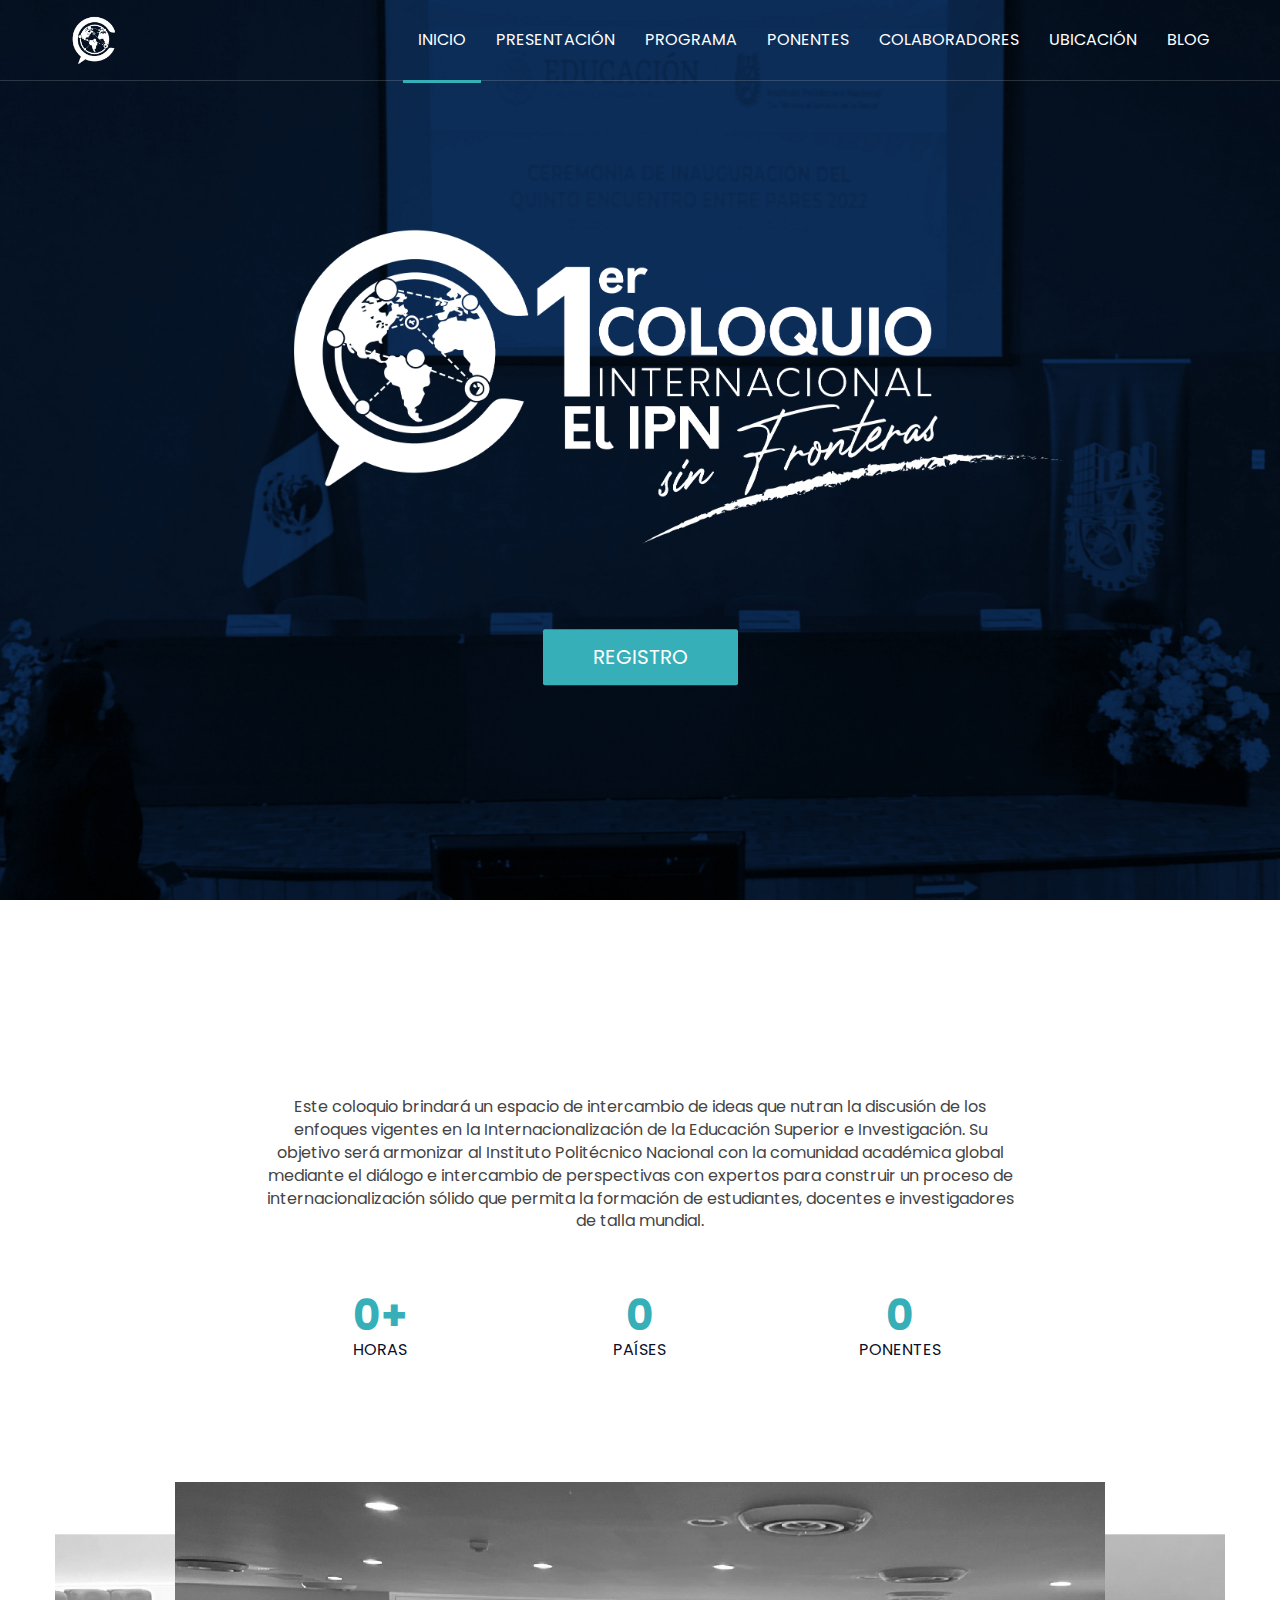
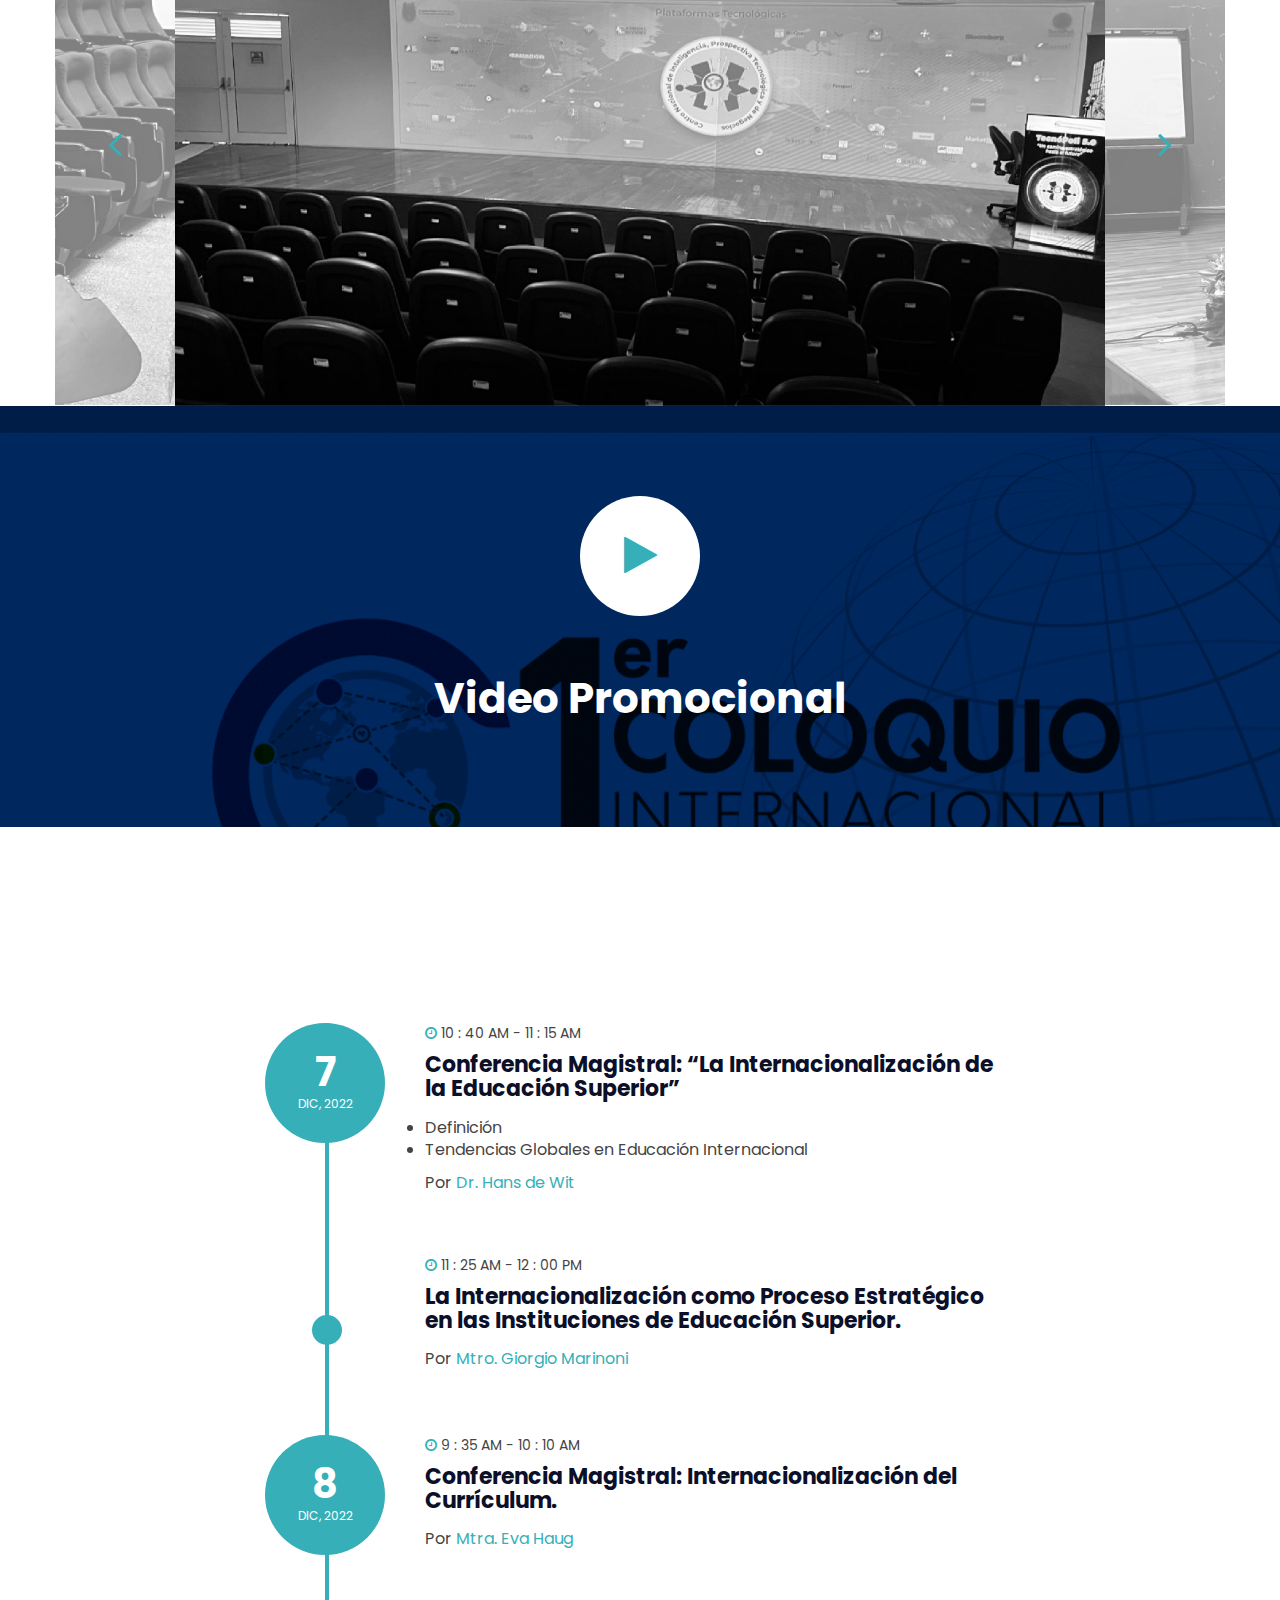
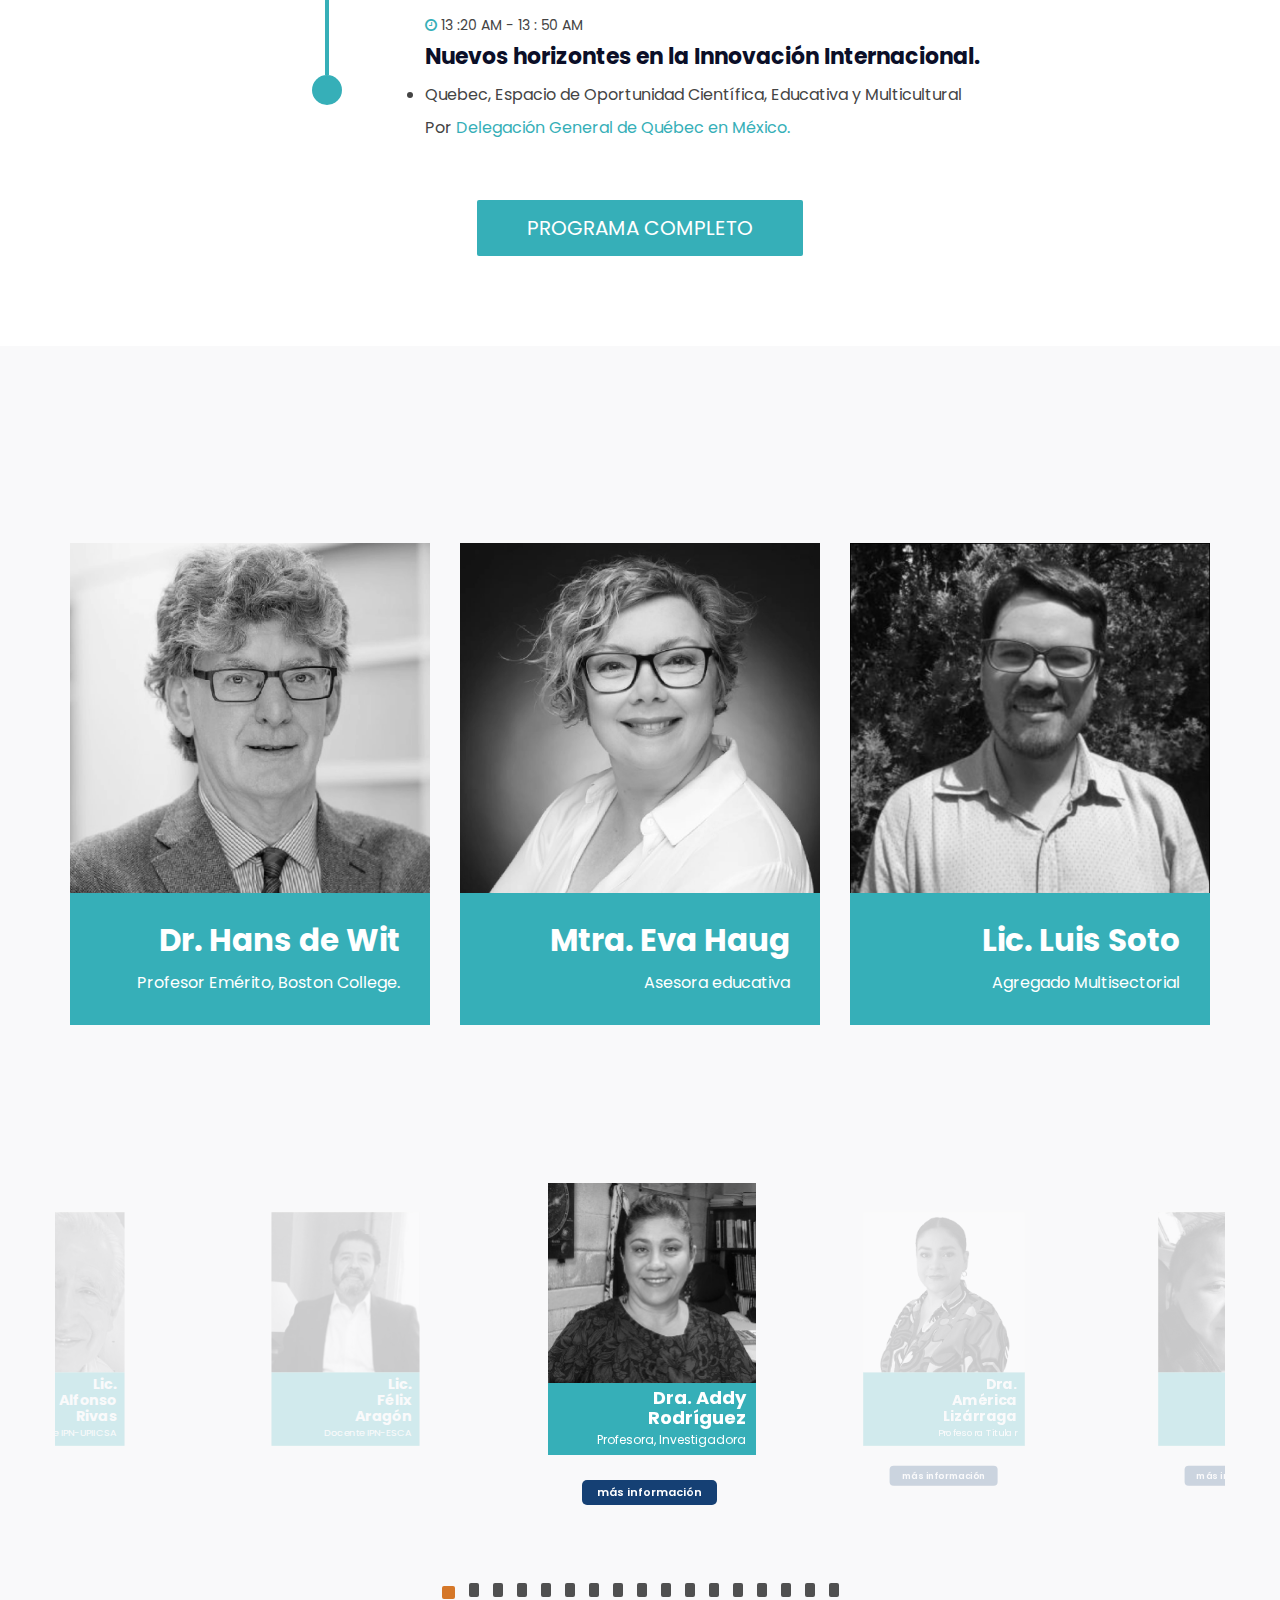
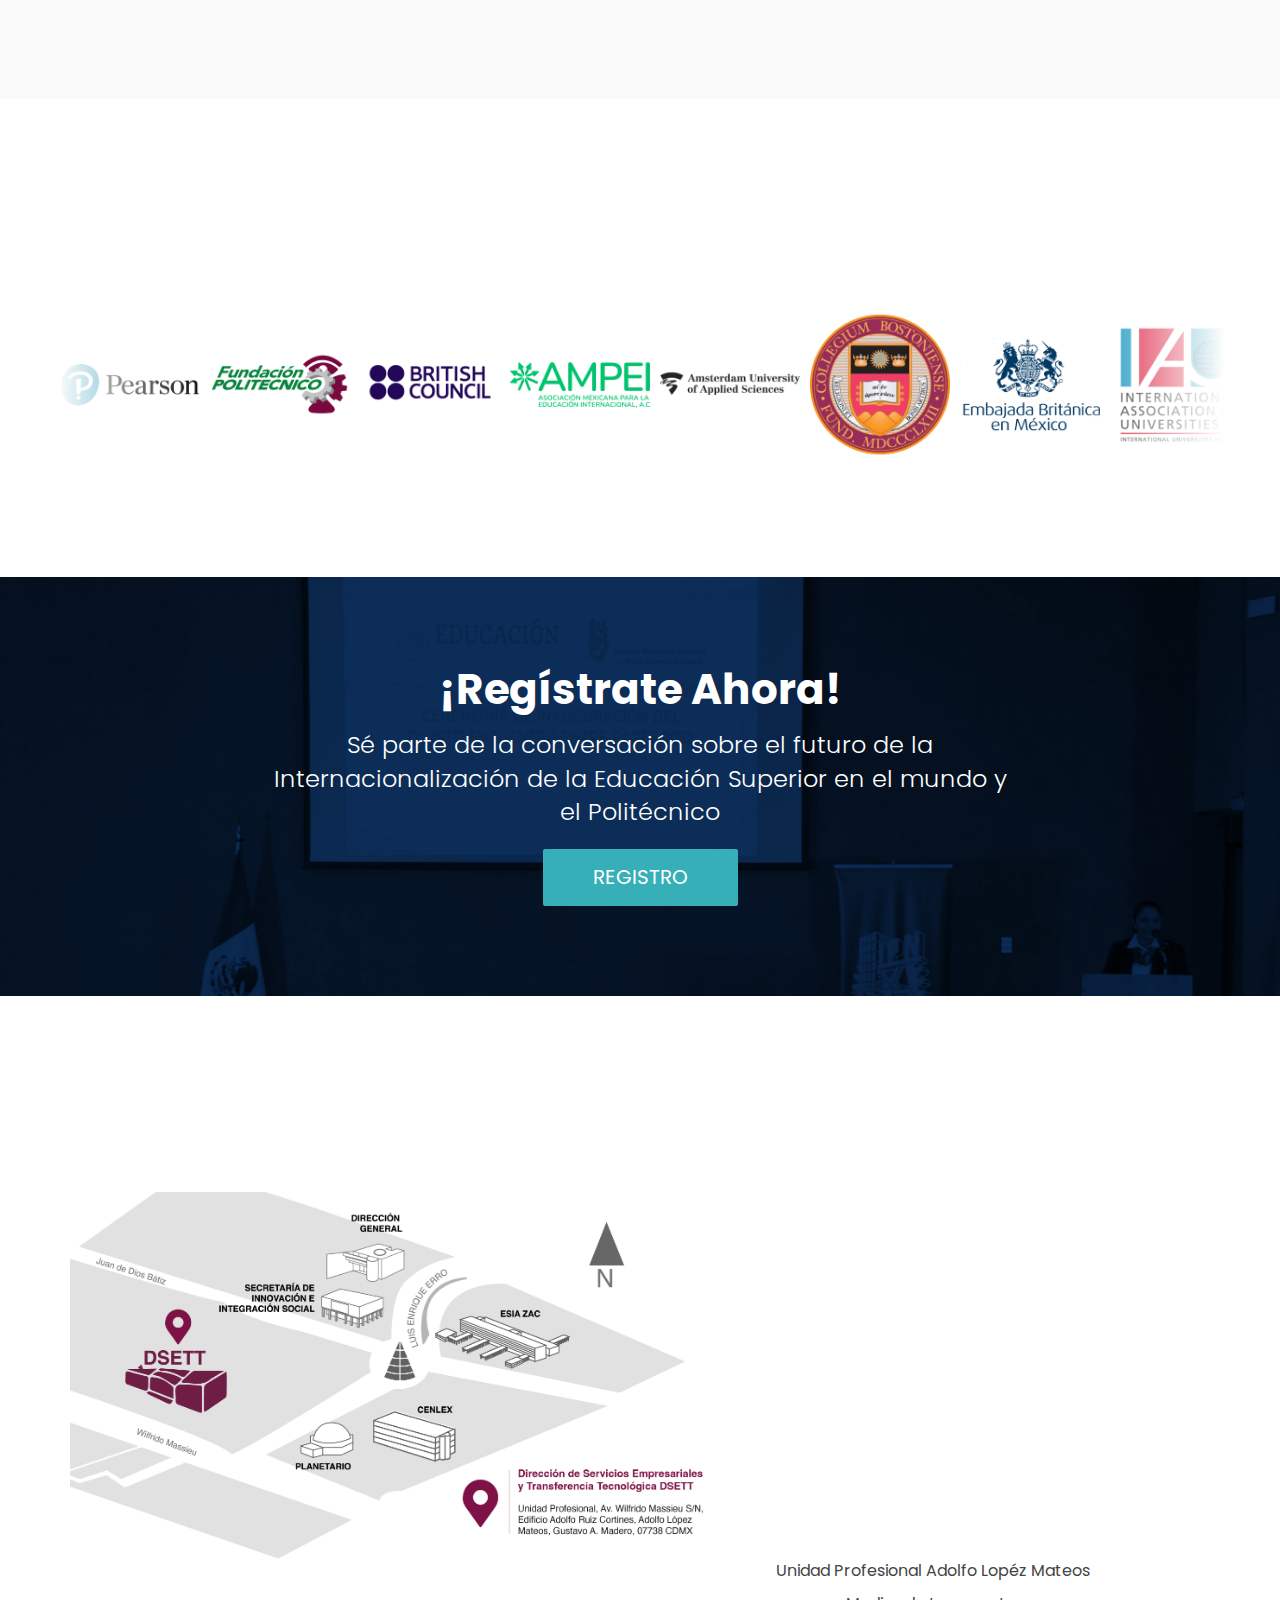
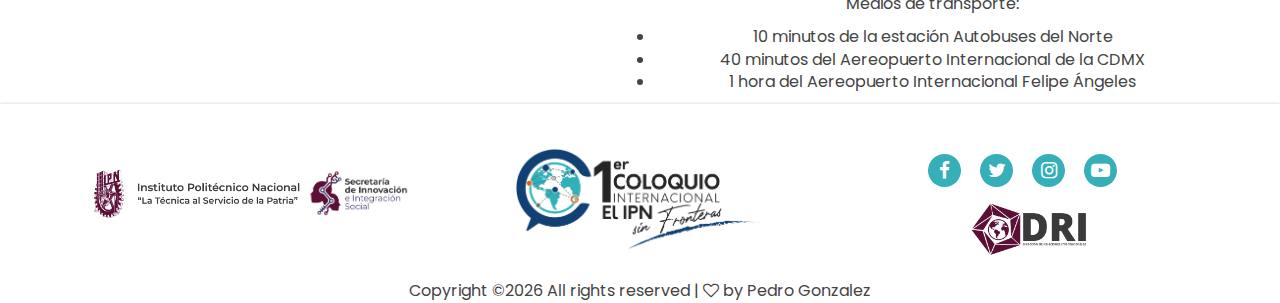
<file: index.html>
<!DOCTYPE html>
<html lang="en">

<head>
    <meta charset="utf-8">
    <meta http-equiv="X-UA-Compatible" content="IE=edge">
    <meta name="viewport" content="width=device-width, initial-scale=1">

    <title>Sin Fronteras DRI-IPN</title>
    <link rel="shortcut icon" href="./img/logo.png" type="image/x-icon">
    <link href="https://fonts.googleapis.com/css?family=Poppins:400,700,900" rel="stylesheet">

    <link type="text/css" rel="stylesheet" href="css/bootstrap.min.css" />

    <link type="text/css" rel="stylesheet" href="css/owl.carousel.css" />
    <link type="text/css" rel="stylesheet" href="css/owl.theme.default.css" />

    <link rel="stylesheet" href="css/font-awesome.min.css">

    <link type="text/css" rel="stylesheet" href="css/style.css" />


    <!--[if lt IE 9]>
			  <script src="https://oss.maxcdn.com/html5shiv/3.7.3/html5shiv.min.js"></script>
			  <script src="https://oss.maxcdn.com/respond/1.4.2/respond.min.js"></script>
			<![endif]-->
</head>

<body>


    <header id="header" class="transparent-navbar">

        <div class="container">

            <div class="navbar-header">

                <div class="navbar-brand">
                    <a class="logo" href="index.html">
                        <img class="logo-img" src="img/logo.png" alt="logo">
                        <img class="logo-alt-img" src="img/logo-alt.png" alt="logo">
                    </a>
                </div>


                <button class="navbar-toggle">
<i class="fa fa-bars"></i>
</button>

            </div>


            <nav id="nav">
                <ul class="main-nav nav navbar-nav navbar-right">
                    <li><a href="#home">Inicio</a></li>
                    <li><a href="#about">Presentaci&oacute;n</a></li>
                    <li><a href="#schedule">Programa</a></li>
                    <li><a href="#speakers">Ponentes</a></li>
                    <li><a href="#sponsors">Colaboradores</a></li>
                    <li><a href="#contact">Ubicaci&oacute;n</a></li>
                    <li><a href="./blog.html">Blog</a></li>

                    <!-- <li class="dropdown"><a href="#" class="dropdown-toggle" data-toggle="dropdown" role="button" aria-haspopup="true" aria-expanded="false"><i class="fa fa-globe fa-5x"></i><span class="caret"></span></a>
                        <ul class="dropdown-menu">

                            <li><a href="./eng.html">ENG</a></li>

                        </ul>
                    </li> -->

                </ul>
            </nav>

        </div>

    </header>


    <div id="home">
        <div class="section-bg" style="background-image:url(img/background01.jpg)" data-stellar-background-ratio="0.5"></div>



        <div class="home-wrapper">

            <div class="container">

                <div class="row">

                    <div class="col-md-12">
                        <div class="home-content">
                            <div class="row">
                                <div class="col-md-12">
                                    <img src="./img/logo-C-alt.png" class="img-responsive" alt="Responsive image">
                                </div>
                            </div>
                            <br><br><br>
                            <a target="_blank" href="https://vivetix.com/entradas-1er-coloquio-internacional-el-ipn-sin-fronteras?s=link" class="main-btn">Registro</a>

                        </div>
                    </div>

                </div>

            </div>

        </div>

    </div>


    <div id="about" class="section">

        <div class="container">

            <div class="row">

                <div class="section-title">
                    <h3 class="title"><span> El IPN</span> <span style="color: #36AFB8;">Sin Fronteras</span></h3>
                </div>

                <div class="col-md-8 col-md-offset-2 text-center">

                    <div class="about-content">
                        <p>Este coloquio brindará un espacio de intercambio de ideas que nutran la discusión de los enfoques vigentes en la Internacionalización de la Educación Superior e Investigación. Su objetivo será armonizar al Instituto Politécnico
                            Nacional con la comunidad académica global mediante el diálogo e intercambio de perspectivas con expertos para construir un proceso de internacionalización sólido que permita la formación de estudiantes, docentes e investigadores
                            de talla mundial.
                        </p>
                    </div>


                    <div id="numbers">

                        <div class="row">

                            <div class="col-md-4 col-sm-4 col-xs-6">
                                <div class="number">
                                    <h3><span class="counter" data-from="0" data-to="18.0" data-speed="1500">0</span>+</h3>
                                    <p>Horas</p>
                                </div>
                            </div>





                            <div class="col-md-4 col-sm-4 col-xs-6">
                                <div class="number">
                                    <h3><span class="counter" data-from="0" data-to="9" data-speed="1500">0</span></h3>
                                    <p>Pa&iacute;ses</p>
                                </div>
                            </div>


                            <div class="col-md-4 col-sm-4 col-xs-6">
                                <div class="number">
                                    <h3><span class="counter" data-from="0" data-to="19.0" data-speed="1500">0</span></h3>
                                    <p>Ponentes</p>
                                </div>
                            </div>

                        </div>

                    </div>

                </div>
            </div>

        </div>

    </div>


    <div id="galery">

        <div class="container">

            <div class="row">

                <div id="galery-owl" class="owl-carousel owl-theme">

                    <div class="galery-item">
                        <img src="img/galery04.jpg" alt="">
                    </div>


                    <div class="galery-item">
                        <img src="img/galery05.jpg" alt="">
                    </div>


                    <div class="galery-item">
                        <img src="img/galery07.jpg" alt="">
                    </div>

                </div>

            </div>

        </div>

    </div>


    <div id="video-cta" class="section">

        <div class="section-bg" style="background-image:url(img/background02.jpg)" data-stellar-background-ratio="0.5"></div>


        <div class="container">

            <div class="row">

                <div class="col-md-8 col-md-offset-2">
                    <div class="cta-content text-center">

                        <a class="video-play" data-toggle="modal" data-target="#speaker-modal-video">
                            <i class="fa fa-play"></i>
                        </a>
                        <h2>Video Promocional</h2>
                        <!-- <p class="lead">Lorem ipsum dolor sit amet, consectetur adipisicing elit, sed do eiusmod tempor incididunt ut labore et dolore magna aliqua.</p> -->
                    </div>
                </div>

            </div>

        </div>

    </div>


    <div id="schedule" class="section">

        <div class="container">

            <div class="row">

                <div class="section-title">
                    <h3 class="title"><span>Programa de</span> <span style="color: #36AFB8;">Actividades</span></h3>
                </div>

                <div class="col-md-8 col-md-offset-2">
                    <div class="events-wrapper">

                        <div class="event">
                            <div class="event-day">
                                <div>
                                    <span class="day">7</span>
                                    <span class="year">DIC, 2022</span>
                                </div>
                            </div>
                            <div class="event-content">
                                <p class="event-time"><i class="fa fa-clock-o"></i> 10 : 40 AM - 11 : 15 AM</p>
                                <h3 class="event-title">Conferencia Magistral: “La Internacionalización de la Educación Superior”</h3>
                                <p>
                                    <li>Definición</li>
                                    <li>Tendencias Globales en Educación Internacional</li>
                                </p>

                                <p>Por <a href="#speakers">Dr. Hans de Wit</a></p>
                            </div>
                        </div>


                        <div class="event">
                            <div class="event-hour"></div>
                            <div class="event-content">
                                <p class="event-time"><i class="fa fa-clock-o"></i> 11 : 25 AM - 12 : 00 PM</p>
                                <h3 class="event-title">La Internacionalización como Proceso Estratégico en las Instituciones de Educación Superior.</h3>

                                <p>Por <a href="#speakers">Mtro. Giorgio Marinoni</a></p>
                            </div>
                        </div>

                        <div class="event">
                            <div class="event-day">
                                <div>
                                    <span class="day">8</span>
                                    <span class="year">Dic, 2022</span>
                                </div>
                            </div>
                            <div class="event-content">
                                <p class="event-time"><i class="fa fa-clock-o"></i> 9 : 35 AM - 10 : 10 AM</p>
                                <h3 class="event-title">Conferencia Magistral: Internacionalización del Currículum.</h3>

                                <p>Por <a href="#speakers">Mtra. Eva Haug</a></p>
                            </div>
                        </div>


                        <div class="event">
                            <div class="event-hour"></div>
                            <div class="event-content">
                                <p class="event-time"><i class="fa fa-clock-o"></i> 13 :20 AM - 13 : 50 AM</p>
                                <h3 class="event-title">Nuevos horizontes en la Innovación Internacional.</h3>
                                <p>
                                    <li>Quebec, Espacio de Oportunidad Científica, Educativa y Multicultural</li>
                                </p>

                                <p>Por <a href="#speakers">Delegación General de Québec en México.</a></p>
                            </div>
                        </div>




                    </div>
                    <div class="download-btn">
                        <a href="./docs/PROGRAMA-ACTIVIDADES.pdf" target="_blank" class="main-btn">Programa Completo</a>
                    </div>
                </div>
            </div>

        </div>

    </div>


    <div id="speakers" class="section">

        <div class="container">

            <div class="row">

                <div class="section-title">
                    <h3 class="title"><span>Nuestros</span> <span style="color: #36AFB8;">Ponentes</span></h3>
                </div>


                <div class="col-md-4 col-sm-6">
                    <div class="speaker" data-toggle="modal" data-target="#speaker-modal-1">
                        <div class="speaker-img">
                            <img src="./img/D_FOTOS PONENTES/P_Hans de Wit.jpg" alt="">
                        </div>
                        <div class="speaker-body">
                            <div class="speaker-social">

                                <a target="_blank" href="https://nl.linkedin.com/in/hans-j-w-m-de-wit-4227866"><i class="fa fa fa-linkedin"></i></a>
                            </div>
                            <div class="speaker-content">
                                <h2>Dr. Hans de Wit</h2>
                                <span>Profesor Emérito, Boston College.</span>
                            </div>
                        </div>
                    </div>
                </div>


                <div class="col-md-4 col-sm-6">
                    <div class="speaker" data-toggle="modal" data-target="#speaker-modal-2">
                        <div class="speaker-img">
                            <img src="./img/D_FOTOS PONENTES/P_Eva Haug.jpg" alt="">
                        </div>
                        <div class="speaker-body">
                            <div class="speaker-social">

                                <a target="_blank" href="https://nl.linkedin.com/in/eva-haug-amsterdam"><i class="fa fa fa-linkedin"></i></a>
                            </div>
                            <div class="speaker-content">
                                <h2>Mtra. Eva Haug</h2>
                                <span>Asesora educativa</span>
                            </div>
                        </div>
                    </div>
                </div>


                <div class="col-md-4 col-sm-6">
                    <div class="speaker" data-toggle="modal" data-target="#speaker-modal-3">
                        <div class="speaker-img">
                            <img src="./img/D_FOTOS PONENTES/D_Luis.jpg" alt="">
                        </div>
                        <div class="speaker-body">
                            <div class="speaker-social">

                                <a target="_blank" href="https://mx.linkedin.com/in/luis-manuel-soto-uru%C3%B1uela-4907124a"><i class="fa fa fa-linkedin"></i></a>
                            </div>
                            <div class="speaker-content">
                                <h2>Lic. Luis Soto</h2>
                                <span>Agregado Multisectorial</span>
                            </div>
                        </div>
                    </div>
                </div>


                <div id="speaker-modal-1" class="speaker-modal modal fade">
                    <div class="modal-dialog">
                        <div class="modal-content">
                            <button type="button" class="speaker-modal-close" data-dismiss="modal"></button>
                            <div class="modal-body">
                                <div class="row">
                                    <div class="col-md-5">
                                        <div class="speaker-modal-img">
                                            <img src="./img/D_FOTOS PONENTES/P_Hans de Wit.jpg" alt="">
                                        </div>
                                    </div>
                                    <div class="col-md-7">
                                        <div class="speaker-modal-content">
                                            <h2 class="speaker-name">Dr. Hans de Wit</h2>
                                            <span class="speaker-job">- Profesor Emérito, Boston College.</span>
                                            <p>Hans de Wit es Profesor Emérito y Miembro Distinguido y ex director del Centro de Educación Superior Internacional (CIHE) en el Boston College, EUA. Anteriormente, fue Director del "Centro para la Internacionalización
                                                de la Educación Superior" (CHEI) en la Università Cattolica Sacro Cuore de Milán, Profesor de Internacionalización de la Educación Superior en la Universidad de Ciencias Aplicadas de Ámsterdam y Vicepresidente
                                                de Asuntos Internacionales de la Universidad de Ámsterdam. </p>

                                            <div class="speaker-events">
                                                <h4>Ponencia</h4>
                                                <div class="speaker-event">
                                                    <span><strong>D&iacute;a 1 -</strong> Diciembre 7, 2022 10 : 40 AM - 11 : 15 AM</span>
                                                    <p>Conferencia Magistral: “La Internacionalización de la Educación Superior”.</p>
                                                </div>

                                            </div>
                                        </div>
                                    </div>
                                </div>
                            </div>
                        </div>
                    </div>
                </div>
                <div id="speaker-modal-2" class="speaker-modal modal fade">
                    <div class="modal-dialog">
                        <div class="modal-content">
                            <button type="button" class="speaker-modal-close" data-dismiss="modal"></button>
                            <div class="modal-body">
                                <div class="row">
                                    <div class="col-md-5">
                                        <div class="speaker-modal-img">
                                            <img src="./img/D_FOTOS PONENTES/P_Eva Haug.jpg" alt="">
                                        </div>
                                    </div>
                                    <div class="col-md-7">
                                        <div class="speaker-modal-content">
                                            <h2 class="speaker-name">Mtra. Eva haug</h2>
                                            <span class="speaker-job">- Asesora educativa</span>
                                            <p>Eva Haug es la Asesora Educativa para la Internacionalización del Curriculum y el COIL y profesora titular de Competencia Intercultural en la Universidad de Ciencias Aplicadas de Ámsterdam. Es miembro electa
                                                de la Comunidad de Expertos en Internacionalización en el Hogar de EAIE. Desde noviembre de 2019, Eva lidera un grupo de trabajo Erasmus+ sobre creación de capacidades para el COIL, colaborando con 5 socios
                                                sudafricanos y 5 europeos. </p>

                                            <div class="speaker-events">
                                                <h4>Ponencia</h4>
                                                <div class="speaker-event">
                                                    <span><strong>D&iacute;a 2 -</strong> Diciembre 8, 2022 09 : 35 AM - 10 : 10 AM</span>
                                                    <p>Conferencia Magistral: “Internacinalizaci&oacute;n del Curr&iacute;culum”.</p>
                                                </div>

                                            </div>
                                        </div>
                                    </div>
                                </div>
                            </div>
                        </div>
                    </div>
                </div>
                <div id="speaker-modal-3" class="speaker-modal modal fade">
                    <div class="modal-dialog">
                        <div class="modal-content">
                            <button type="button" class="speaker-modal-close" data-dismiss="modal"></button>
                            <div class="modal-body">
                                <div class="row">
                                    <div class="col-md-5">
                                        <div class="speaker-modal-img">
                                            <img src="./img/D_FOTOS PONENTES/D_Luis.jpg" alt="">
                                        </div>
                                    </div>
                                    <div class="col-md-7">
                                        <div class="speaker-modal-content">
                                            <h2 class="speaker-name">Lic. Luis Manuel Soto</h2>
                                            <span class="speaker-job">- Agregado Multisectorial</span>
                                            <p>Licenciado en Relaciones Internacionales por el Instituto Tecnológico y de Estudios Superiores de Occidente con una Diplomatura por la Escuela de Función Pública de Canadá. El Lic. Soto se desempeña como Agregado
                                                Multisectorial en la Delegación General de Quebec en México desde 2018 y, anteriormente, fungió en la Embajada de Canadá en México como Oficial de Enlace para la Oficina del Director de América Latina de
                                                Inmigración, Refugiados y Ciudadanía. </p>

                                            <div class="speaker-events">
                                                <h4>Ponencia </h4>
                                                <div class="speaker-event">
                                                    <span><strong>D&iacute;a 2 -</strong> Diciembre 8, 2022 13 : 20 PM - 13 : 50 PM</span>
                                                    <p>Québec; la Particularidad de su Identidad Francófona en América del Norte</p>
                                                </div>

                                            </div>
                                        </div>
                                    </div>
                                </div>
                            </div>
                        </div>
                    </div>
                </div>
                <div id="speaker-modal-video" class="speaker-modal modal fade">
                    <div class="modal-dialog">
                        <div class="modal-content">
                            <button type="button" class="speaker-modal-close" data-dismiss="modal"></button>
                            <div class="modal-body">

                                <div class="row">
                                    <div class="col-12 text-center">
                                        <iframe width="360" height="270" src="https://www.youtube.com/embed/M-fvpLQ_a9g" title="YouTube video player" frameborder="0" allow="accelerometer; autoplay; clipboard-write; encrypted-media; gyroscope; picture-in-picture" allowfullscreen></iframe>
                                    </div>
                                </div>

                            </div>
                        </div>
                    </div>
                </div>
            </div>


        </div>
        <div class="container">
            <div class="row" id="speakers-owl">
                <div class="owl-carousel owl-theme mt-5">
                    <div class="owl-item">
                        <div class="card">
                            <div class="img-card">
                                <img src="./img/D_FOTOS PONENTES/P_Addy Rodriguez.jpg" alt="">
                            </div>
                            <div class="testimonial mt-4 mb-2">
                                <h2>Dra. Addy Rodr&iacute;guez</h2>
                                <span>Profesora, Investigadora</span>
                            </div>
                            <div class="name" data-toggle="modal" data-target="#speaker-modal-4">
                                m&aacute;s informaci&oacute;n
                            </div>
                        </div>
                    </div>
                    <div class="owl-item">
                        <div class="card">
                            <div class="img-card">
                                <img src="./img/D_FOTOS PONENTES/P_America Lizarraga.jpg" alt="">
                            </div>
                            <div class="testimonial mt-4 mb-2">
                                <h2>Dra. Am&eacute;rica Liz&aacute;rraga</h2>
                                <span>Profesora Titular</span>
                            </div>
                            <div class="name" data-toggle="modal" data-target="#speaker-modal-5">
                                m&aacute;s informaci&oacute;n
                            </div>
                        </div>
                    </div>
                    <div class="owl-item">
                        <div class="card">
                            <div class="img-card">
                                <img src="./img/D_FOTOS PONENTES/P_Francisco.jpg" alt="">
                            </div>
                            <div class="testimonial mt-4 mb-2">
                                <h2>Mtro. Francisco Guti&eacute;rrez</h2>
                                <span>Project Manager</span>
                            </div>
                            <div class="name" data-toggle="modal" data-target="#speaker-modal-6">
                                m&aacute;s informaci&oacute;n
                            </div>
                        </div>
                    </div>
                    <div class="owl-item">
                        <div class="card">
                            <div class="img-card">
                                <img src="./img/D_FOTOS PONENTES/P_Gabriela Bordoy.jpg" alt="">
                            </div>
                            <div class="testimonial mt-4 mb-2 pr-5">
                                <h2>Mtra. Gabriela Bordoy</h2>
                                <span>Directora dpto. Econom&iacute;a</span>
                            </div>
                            <div class="name" data-toggle="modal" data-target="#speaker-modal-7">
                                m&aacute;s informaci&oacute;n
                            </div>
                        </div>
                    </div>
                    <div class="owl-item">
                        <div class="card">
                            <div class="img-card">
                                <img src="./img/D_FOTOS PONENTES/P_Giorgio Marinoni.jpg" alt="">
                            </div>
                            <div class="testimonial mt-4 mb-2">
                                <h2>Mtro. Gigorgio Marinoni</h2>
                                <span>Gerente de Política</span>
                            </div>
                            <div class="name" data-toggle="modal" data-target="#speaker-modal-8">
                                m&aacute;s informaci&oacute;n
                            </div>
                        </div>
                    </div>
                    <div class="owl-item">
                        <div class="card">
                            <div class="img-card">
                                <img src="./img/D_FOTOS PONENTES/P_Mayra Vazquez.jpg" alt="">
                            </div>
                            <div class="testimonial mt-4 mb-2">
                                <h2>Lic. Mayra Vasquez</h2>
                                <span>Cooperación Educativa</span>
                            </div>
                            <div class="name" data-toggle="modal" data-target="#speaker-modal-9">
                                m&aacute;s informaci&oacute;n
                            </div>
                        </div>
                    </div>
                    <div class="owl-item">
                        <div class="card">
                            <div class="img-card">
                                <img src="./img/D_FOTOS PONENTES/P_Sylvie Didou.jpg" alt="">
                            </div>
                            <div class="testimonial mt-4 mb-2">
                                <h2>Dra. Sylvie Didou</h2>
                                <span>Investigadora en CINVESTAV</span>
                            </div>
                            <div class="name" data-toggle="modal" data-target="#speaker-modal-10">
                                m&aacute;s informaci&oacute;n
                            </div>
                        </div>
                    </div>
                    <div class="owl-item">
                        <div class="card">
                            <div class="img-card">
                                <img src="./img/D_FOTOS PONENTES/P_Josephine Nalbauntoglu.jpg" alt="">
                            </div>
                            <div class="testimonial mt-4 mb-2">
                                <h2>Dra. Josephine Nalbantoglu</h2>
                                <span>Decana de Estudios de
                                    Posgrado</span>
                            </div>
                            <div class="name" data-toggle="modal" data-target="#speaker-modal-11">
                                m&aacute;s informaci&oacute;n
                            </div>
                        </div>
                    </div>
                    <div class="owl-item">
                        <div class="card">
                            <div class="img-card">
                                <img src="./img/D_FOTOS PONENTES/P_Prescilllia.jpg" alt="">
                            </div>
                            <div class="testimonial mt-4 mb-2">
                                <h2>Mtra. Prescillia Milhet</h2>
                                <span>Coordinadora
                                    Pedagógica</span>
                            </div>
                            <div class="name" data-toggle="modal" data-target="#speaker-modal-12">
                                m&aacute;s informaci&oacute;n
                            </div>
                        </div>
                    </div>
                    <div class="owl-item">
                        <div class="card">
                            <div class="img-card">
                                <img src="./img/D_FOTOS PONENTES/P_Shileen Costain.jpg" alt="">
                            </div>
                            <div class="testimonial mt-4 mb-2">
                                <h2>Dra. Shileen Costain</h2>
                                <span>Directora de Relaciones</span>
                            </div>
                            <div class="name" data-toggle="modal" data-target="#speaker-modal-13">
                                m&aacute;s informaci&oacute;n
                            </div>
                        </div>
                    </div>
                    <div class="owl-item">
                        <div class="card">
                            <div class="img-card">
                                <img src="./img/D_FOTOS PONENTES/P_Veronica Rodriguez.jpg" alt="">
                            </div>
                            <div class="testimonial mt-4 mb-2">
                                <h2>Dra. Verónica Rodríguez</h2>
                                <span>Coordinadora de Programas COIL</span>
                            </div>
                            <div class="name" data-toggle="modal" data-target="#speaker-modal-14">
                                m&aacute;s informaci&oacute;n
                            </div>
                        </div>
                    </div>
                    <div class="owl-item">
                        <div class="card">
                            <div class="img-card">
                                <img src="./img/D_FOTOS PONENTES/P_Cesar.jpg" alt="">
                            </div>
                            <div class="testimonial mt-4 mb-2">
                                <h2>Mtro. César Gutiérrez</h2>
                                <span>Presidente del Consejo Directivo</span>
                            </div>
                            <div class="name" data-toggle="modal" data-target="#speaker-modal-15">
                                m&aacute;s informaci&oacute;n
                            </div>
                        </div>
                    </div>
                    <div class="owl-item">
                        <div class="card">
                            <div class="img-card">
                                <img src="./img/D_FOTOS PONENTES/P_Liliana.jpg" alt="">
                            </div>
                            <div class="testimonial mt-4 mb-2">
                                <h2>Mtra. Liliana Sánchez</h2>
                                <span>Jefe de Programas de Inglés</span>
                            </div>
                            <div class="name" data-toggle="modal" data-target="#speaker-modal-16">
                                m&aacute;s informaci&oacute;n
                            </div>
                        </div>
                    </div>
                    <div class="owl-item">
                        <div class="card">
                            <div class="img-card">
                                <img src="./img/D_FOTOS PONENTES/P_ROBERTO.jpg" alt="">
                            </div>
                            <div class="testimonial mt-4 mb-2">
                                <h2>Mtro. Roberto Vélez</h2>
                                <span>Director de Ciencia e Innovación</span>
                            </div>

                        </div>
                    </div>
                    <div class="owl-item">
                        <div class="card">
                            <div class="img-card">
                                <img src="./img/D_FOTOS PONENTES/P_AlejandroC.jpg" alt="">
                            </div>
                            <div class="testimonial mt-4 mb-2">
                                <h2>Mtro. Alejandro Camacho</h2>
                                <span> Director Adjunto</span>
                            </div>

                        </div>
                    </div>
                    <div class="owl-item">
                        <div class="card">
                            <div class="img-card">
                                <img src="./img/D_FOTOS PONENTES/P_Alfonso.jpg" alt="">
                            </div>
                            <div class="testimonial mt-4 mb-2">
                                <h2>Lic. Alfonso Rivas</h2>
                                <span>Docente IPN-UPIICSA</span>
                            </div>

                        </div>
                    </div>
                    <div class="owl-item">
                        <div class="card">
                            <div class="img-card">
                                <img src="./img/D_FOTOS PONENTES/P_felix.jpg" alt="">
                            </div>
                            <div class="testimonial mt-4 mb-2">
                                <h2>Lic. Félix Aragón</h2>
                                <span>Docente IPN-ESCA</span>
                            </div>

                        </div>
                    </div>
                </div>
            </div>
        </div>

    </div>


    <div id="speaker-modal-4" class="speaker-modal modal fade">
        <div class="modal-dialog">
            <div class="modal-content">
                <button type="button" class="speaker-modal-close" data-dismiss="modal"></button>
                <div class="modal-body">
                    <div class="row">
                        <div class="col-md-5">
                            <div class="speaker-modal-img">
                                <img src="./img/D_FOTOS PONENTES/P_Addy Rodriguez.jpg" alt="">
                            </div>
                        </div>
                        <div class="col-md-7">
                            <div class="speaker-modal-content">
                                <h2 class="speaker-name">Dra. Addy Rodr&iacute;guez</h2>
                                <span class="speaker-job">- Profesora Investigadora</span>
                                <p>Addy Rodríguez Betanzos es profesora-investigadora en el departamento de Estudios Internacionales y Políticos desde 1995 en la Universidad Autónoma del Estado de Quintana Roo. Realizó sus estudios de licenciatura en Relaciones
                                    Internacionales y maestría en Educación en la Universidad de las Américas-Puebla. Sus estudios de doctorado en Pedagogía los hizo en la Universidad de Barcelona. Cuenta con el perfil PRODED desde 2000 y cuenta con tres
                                    diplomados, uno, en administración educativa otorgado por la Organización de Estados Americanos (OEA) a través del Instituto de Gestión y Liderazgo Universitario (IGLU) otro, un diplomado en Internacionalización de
                                    la Educación Superior con la RIESAL que coordina Jocelyne Gacel-Ávila y el más reciente en Habilidades Digitales Docentes de Microsoft. En 2013-2014 colaboró con Hans de Wit en el Centro de Internacionalización de la
                                    Educación Superior adscrito a la Universidad Católica de Milán (Italia). Ahora realiza su sabático (2022-2023) en el Departamento de Investigación Educativa del CINVESTAV. </p>

                                <div class="speaker-events">
                                    <h4>Ponencia </h4>
                                    <div class="speaker-event">
                                        <span><strong>D&iacute;a 1 -</strong> Diciembre 7, 2022 12 : 45 PM - 13 : 20 PM</span>
                                        <p>Los Procesos de Internacionalización de la Educación Superior en Centroamérica</p>
                                    </div>

                                </div>
                            </div>
                        </div>
                    </div>
                </div>
            </div>
        </div>
    </div>
    <div id="speaker-modal-5" class="speaker-modal modal fade">
        <div class="modal-dialog">
            <div class="modal-content">
                <button type="button" class="speaker-modal-close" data-dismiss="modal"></button>
                <div class="modal-body">
                    <div class="row">
                        <div class="col-md-5">
                            <div class="speaker-modal-img">
                                <img src="./img/D_FOTOS PONENTES/P_America Lizarraga.jpg" alt="">
                            </div>
                        </div>
                        <div class="col-md-7">
                            <div class="speaker-modal-content">
                                <h2 class="speaker-name"> Dra. Am&eacute;rica Liz&aacute;rraga</h2>
                                <span class="speaker-job">- Profesora Titular</span>
                                <p>Profesora Titular de Tiempo Completo de la Facultad de Estudios Internacionales y Políticas Públicas de la Universidad Autónoma de Sinaloa. Doctora en Ciencias Sociales por la Universidad de Granada, España. Maestra en
                                    Estudios de Estados Unidos y Canadá, por la UAS. Licenciada en Relaciones Internacionales por la Universidad Tecnológica de Sinaloa. Ha fungido como coordinadora de asuntos culturales y secretaria de la Asociación Mexicana
                                    de Estudios sobre Canadá, coordinadora de la Red de Vinculación de la Región Noroeste de la Asociación Nacional de Universidades e Instituciones de Educación Superior (ANUIES), coordinadora de internacionalización del
                                    Consorcio de Universidades Mexicanas (CUMEX), presidenta por dos periodos de la Asociación Mexicana para la Educación Internacional y directora general de vinculación y relaciones internacionales de la UAS. Actualmente
                                    es vocal de la AMPEI y miembro del Sistema Nacional de Investigadores. </p>

                                <div class="speaker-events">
                                    <h4>Ponencia </h4>
                                    <div class="speaker-event">
                                        <span><strong>D&iacute;a 1 -</strong> Diciembre 7, 2022 12 : 00 PM - 12 : 35 PM</span>
                                        <p>La Internacionalización de la Educación Superior en México</p>
                                    </div>

                                </div>
                            </div>
                        </div>
                    </div>
                </div>
            </div>
        </div>
    </div>
    <div id="speaker-modal-6" class="speaker-modal modal fade">
        <div class="modal-dialog">
            <div class="modal-content">
                <button type="button" class="speaker-modal-close" data-dismiss="modal"></button>
                <div class="modal-body">
                    <div class="row">
                        <div class="col-md-5">
                            <div class="speaker-modal-img">
                                <img src="./img/D_FOTOS PONENTES/P_Francisco.jpg" alt="">
                            </div>
                        </div>
                        <div class="col-md-7">
                            <div class="speaker-modal-content">
                                <h2 class="speaker-name"> Mtro. Francisco Gutiérrez</h2>
                                <span class="speaker-job">- Project Manager</span>
                                <p>Project Manager y estudiante del doctorado en Gestión y Calidad de la Educación con la línea de investigación “internacionalización del currículo”. Cuenta con master en Diseño, Gestión y Dirección de Proyectos, una especialización
                                    en Divulgación y Cultura Científica y una diplomatura en Internacionalización de la Educación Superior. De forma reciente, ha adquirido una certificación en “Diseño instruccional: aprendizaje activo y pedagogía digital”
                                    y otra en Dirección Práctica de Proyectos Profesionales. </p>

                                <div class="speaker-events">
                                    <h4>Ponencia </h4>
                                    <div class="speaker-event">
                                        <span><strong>D&iacute;a 1 -</strong> Diciembre 7, 2022 12 : 45 PM - 13 : 20 PM</span>
                                        <p>Los Procesos de Internacionalización de la Educación Superior en Centroamérica</p>
                                    </div>

                                </div>
                            </div>
                        </div>
                    </div>
                </div>
            </div>
        </div>
    </div>
    <div id="speaker-modal-7" class="speaker-modal modal fade">
        <div class="modal-dialog">
            <div class="modal-content">
                <button type="button" class="speaker-modal-close" data-dismiss="modal"></button>
                <div class="modal-body">
                    <div class="row">
                        <div class="col-md-5">
                            <div class="speaker-modal-img">
                                <img src="./img/D_FOTOS PONENTES/P_Gabriela Bordoy.jpg" alt="">
                            </div>
                        </div>
                        <div class="col-md-7">
                            <div class="speaker-modal-content">
                                <h2 class="speaker-name"> Mtra. Gabriela Bordoy</h2>
                                <span class="speaker-job">- Directora dpto. Econom&iacute;a</span>
                                <p>Lic. en Administración, por la Universidad de Belgrano, Especialización en Comercialización por la Universidad de Belgrano, Maestría en Alta Dirección por la Universidad Anáhuac, se desarrolló en la gestión de la educación
                                    durante 20 años tanto en el área administrativa como académica, en la Universidad Anáhuac, Universidad de Palermo y el Instituto Tecnológico de Buenos Aires. Realizó tareas de consultoría en empresas mexicanas y argentinas.
                                    Actualmente es Directora del Departamento de Economía, Sociedad y Negocios y docente en materias de management en el ITBA. </p>

                                <div class="speaker-events">
                                    <h4>Ponencia </h4>
                                    <div class="speaker-event">
                                        <span><strong>D&iacute;a 1 -</strong> Diciembre 7, 2022 17 : 40 PM - 18 : 05 PM</span>
                                        <p>La Enseñanza del Español como Lengua Extranjera</p>
                                    </div>

                                </div>
                            </div>
                        </div>
                    </div>
                </div>
            </div>
        </div>
    </div>
    <div id="speaker-modal-8" class="speaker-modal modal fade">
        <div class="modal-dialog">
            <div class="modal-content">
                <button type="button" class="speaker-modal-close" data-dismiss="modal"></button>
                <div class="modal-body">
                    <div class="row">
                        <div class="col-md-5">
                            <div class="speaker-modal-img">
                                <img src="./img/D_FOTOS PONENTES/P_Giorgio Marinoni.jpg" alt="">
                            </div>
                        </div>
                        <div class="col-md-7">
                            <div class="speaker-modal-content">
                                <h2 class="speaker-name"> Mtro. Giorgio Marinoni</h2>
                                <span class="speaker-job">- Gerente de Política</span>
                                <p>Giorgio Marinoni es Gerente de Educación Superior e Internacionalización de la Asociación Internacional de Universidades (IAU), desde febrero de 2015. Supervisa la internacionalización como una de las cuatro prioridades
                                    estratégicas de la Asociación. Entre sus responsabilidades en la UAI se encuentran los proyectos de investigación, los servicios de asesoramiento y la representación externa de la Asociación en lo que respecta a la
                                    internacionalización. </p>

                                <div class="speaker-events">
                                    <h4>Ponencia </h4>
                                    <div class="speaker-event">
                                        <span><strong>D&iacute;a 1 -</strong> Diciembre 7, 2022 11 : 25 AM - 12 : 00 PM</span>
                                        <p>La Internacionalización como Proceso Estratégico en las Instituciones de Educación Superior</p>
                                    </div>

                                </div>
                            </div>
                        </div>
                    </div>
                </div>
            </div>
        </div>
    </div>
    <div id="speaker-modal-9" class="speaker-modal modal fade">
        <div class="modal-dialog">
            <div class="modal-content">
                <button type="button" class="speaker-modal-close" data-dismiss="modal"></button>
                <div class="modal-body">
                    <div class="row">
                        <div class="col-md-5">
                            <div class="speaker-modal-img">
                                <img src="./img/D_FOTOS PONENTES/P_Mayra Vazquez.jpg" alt="">
                            </div>
                        </div>
                        <div class="col-md-7">
                            <div class="speaker-modal-content">
                                <h2 class="speaker-name">Lic. Mayra Vasquez</h2>
                                <span class="speaker-job">- Cooperación Educativa</span>
                                <p>Mayra Vasquez Santos, es Licenciada en Relaciones Internacionales por la Universidad del Mar, Campus Huatulco, Oaxaca. Su experiencia al servicio del Gobierno de Quebec en México inició en el año 2011, como agente de inmigración
                                    del Programa de Trabajadores Calificados Permanentes, y posteriormente como como asistente del Servicio de Asuntos Gubernamentales, de Cooperación y Asuntos Públicos, en el año 2013 como Adjunta del gabinete del Delegado
                                    General. En 2018, la Lic. Vásquez se reincorporó a la Delegación General de Québec en México como Técnica en Administración y desde abril de 2019 ocupa el puesto de Agregada de Cooperación Educativa de esa misión extranjera.
                                </p>

                                <div class="speaker-events">
                                    <h4>Ponencia </h4>
                                    <div class="speaker-event">
                                        <span><strong>D&iacute;a 1 -</strong> Diciembre 7, 2022 16 : 25 PM - 16 : 50 PM</span>
                                        <p>Multiculturalidad, Integración e Internacionalización</p>
                                    </div>

                                </div>
                            </div>
                        </div>
                    </div>
                </div>
            </div>
        </div>
    </div>
    <div id="speaker-modal-10" class="speaker-modal modal fade">
        <div class="modal-dialog">
            <div class="modal-content">
                <button type="button" class="speaker-modal-close" data-dismiss="modal"></button>
                <div class="modal-body">
                    <div class="row">
                        <div class="col-md-5">
                            <div class="speaker-modal-img">
                                <img src="./img/D_FOTOS PONENTES/P_Sylvie Didou.jpg" alt="">
                            </div>
                        </div>
                        <div class="col-md-7">
                            <div class="speaker-modal-content">
                                <h2 class="speaker-name">Dra. Sylvie Didou</h2>
                                <span class="speaker-job">- Investigadora en CINVESTAV.</span>
                                <p>Es doctora en ciencias sociales por la Escuela de Altos Estudios en Ciencias Sociales, Paris, Francia, miembro del Sistema Nacional de Investigadores nivel III y coordinadora de la Red sobre Acreditación, internacionalización
                                    y Aseguramiento de calidad (Red REACIA). Es investigadora de tiempo completo en el Centro de Investigación y de Estudios Avanzados (Cinvestav) en México. Es titular de una Cátedra UNESCO sobre Aseguramiento de Calidad
                                    y Proveedores Emergentes de Educación Superior. Sus líneas de investigación conciernen las políticas públicas en educación superior, principalmente las de internacionalización y las de equidad  e inclusión de colectivos
                                    vulnerables. Coordina actualmente un proyecto de investigación del CONACYT (A1S 8492) sobre esos temas en el sistema de educación superior tecnológica en México.
                                </p>

                                <div class="speaker-events">
                                    <h4>Ponencia </h4>
                                    <div class="speaker-event">
                                        <span><strong>D&iacute;a 2 -</strong> Diciembre 8, 2022 11 : 50 AM - 12 : 25 PM</span>
                                        <p>La Internacionalización de la Educación Superior en América Latina </p>
                                    </div>

                                </div>
                            </div>
                        </div>
                    </div>
                </div>
            </div>
        </div>
    </div>
    <div id="speaker-modal-11" class="speaker-modal modal fade">
        <div class="modal-dialog">
            <div class="modal-content">
                <button type="button" class="speaker-modal-close" data-dismiss="modal"></button>
                <div class="modal-body">
                    <div class="row">
                        <div class="col-md-5">
                            <div class="speaker-modal-img">
                                <img src="./img/D_FOTOS PONENTES/P_Josephine Nalbauntoglu.jpg" alt="">
                            </div>
                        </div>
                        <div class="col-md-7">
                            <div class="speaker-modal-content">
                                <h2 class="speaker-name">Dra. Josephine Nalbantoglu</h2>
                                <span class="speaker-job">- Decana de Estudios de
                                    Posgrado</span>
                                <p>Rectora Asociada (Educación de Posgrado) y Decana de Estudios de Posgrado y Posdoctorado (GPS) de la Universidad McGill. Antes de su nombramiento en 2015, se desempeñó como Directora del Programa Integrado en Neurociencia,
                                    que cuenta con más de 350 estudiantes y 190 supervisores. No es solo el programa de posgrado más grande de McGill, sino el programa de neurociencia de posgrado más grande de Canadá. La Dra. Nalbantoglu es miembro del
                                    Departamento de Neurología y Neurocirugía con afiliaciones al Instituto Neurológico de Montreal (The Neuro). Obtuvo su doctorado en Bioquímica en McGill en 1984 y regresó como miembro de la facultad en 1990 después
                                    de realizar investigaciones en Montreal, Londres y Saitama, Japón. La Dra. Nalbantoglu, un perfil y una investigación ampliamente respetada, ha publicado extensamente en las principales revistas académicas y ha hablado
                                    en conferencias académicas de todo el mundo. Ha recibido numerosos premios.
                                </p>

                                <div class="speaker-events">
                                    <h4>Ponencia </h4>
                                    <div class="speaker-event">
                                        <span><strong>D&iacute;a 1 -</strong> Diciembre 7, 2022 13 : 20 PM - 13 : 55 PM</span>
                                        <p>Internacionalización de la Educación Superior en América del Norte</p>
                                    </div>

                                </div>
                            </div>
                        </div>
                    </div>
                </div>
            </div>
        </div>
    </div>
    <div id="speaker-modal-12" class="speaker-modal modal fade">
        <div class="modal-dialog">
            <div class="modal-content">
                <button type="button" class="speaker-modal-close" data-dismiss="modal"></button>
                <div class="modal-body">
                    <div class="row">
                        <div class="col-md-5">
                            <div class="speaker-modal-img">
                                <img src="./img/D_FOTOS PONENTES/P_Prescilllia.jpg" alt="">
                            </div>
                        </div>
                        <div class="col-md-7">
                            <div class="speaker-modal-content">
                                <h2 class="speaker-name">Mtra. Prescillia Milhet</h2>
                                <span class="speaker-job">- Coordinadora
                                    Pedagógica</span>
                                <p>Prescillia Milhet fue profesora de francés para extranjero en Italia y China antes de ser Coordinadora Pedagógica de la Alianza Francesa de México. Dirige el Buró Pedagógico y junto a su equipo desarrollan las actividades
                                    pedago-transversales de la institución como el desarrollo del aprendizaje y enseñanza del francés a través de la cultura y gracias a ella. Se asegura de la calidad de los cursos como del material utilizado profesionalizando
                                    y especializando el equipo docente. Se encarga también del desarrollo de la oferta del servicio exterior y del desarrollo de las certificaciones del idioma francés. Ha desarrollado técnicas de colaboración dentro de
                                    la AFMX pero también a nivel internacional por lo cual intervino en diferentes webinarios y encuentros pedagógicos.
                                </p>

                                <div class="speaker-events">
                                    <h4>Ponencia </h4>
                                    <div class="speaker-event">
                                        <span><strong>D&iacute;a 1 -</strong> Diciembre 7, 2022 17 : 15 PM - 17 : 40 PM</span>
                                        <p>La Promoción de la Cultura como Medio para el Desarrollo de Habilidades Técnicas y Lingüisticas: Caso de Francia en la enseñanza y aprendizaje del francés</p>
                                    </div>

                                </div>
                            </div>
                        </div>
                    </div>
                </div>
            </div>
        </div>
    </div>
    <div id="speaker-modal-13" class="speaker-modal modal fade">
        <div class="modal-dialog">
            <div class="modal-content">
                <button type="button" class="speaker-modal-close" data-dismiss="modal"></button>
                <div class="modal-body">
                    <div class="row">
                        <div class="col-md-5">
                            <div class="speaker-modal-img">
                                <img src="./img/D_FOTOS PONENTES/P_Shileen Costain.jpg" alt="">
                            </div>
                        </div>
                        <div class="col-md-7">
                            <div class="speaker-modal-content">
                                <h2 class="speaker-name">Dra. Shileen Costain</h2>
                                <span class="speaker-job">- Directora de Relaciones</span>
                                <p>Shileen Costain es la Directora de Relaciones Globales con las Partes Interesadas de Pearson Test of English (PTE) y tiene más de 20 años de experiencia trabajando en la industria de la educación. Ha trabajado en áreas
                                    que incluyen evaluación de inglés, educación internacional, reclutamiento y retención de estudiantes, desarrollo de estrategias y marketing. En su papel de Directora de Relaciones Globales con las Partes Interesadas,
                                    es responsable de PTE en el Reino Unido, Estados Unidos y Canadá, así como de las asociaciones globales y apoya a los equipos de Pearson en todo el mundo con los esfuerzos para expandir la red para el Pearson Test of
                                    English con gobiernos, instituciones, agentes y examinadores.
                                </p>

                                <div class="speaker-events">
                                    <h4>Ponencia </h4>
                                    <div class="speaker-event">
                                        <span><strong>D&iacute;a 1 -</strong> Diciembre 7, 2022 16 : 50 PM - 17 : 15 PM</span>
                                        <p>Transversalidad de las Habilidades Blandas en las Lenguas y Culturas Extranjeras</p>
                                    </div>

                                </div>
                            </div>
                        </div>
                    </div>
                </div>
            </div>
        </div>
    </div>
    <div id="speaker-modal-14" class="speaker-modal modal fade">
        <div class="modal-dialog">
            <div class="modal-content">
                <button type="button" class="speaker-modal-close" data-dismiss="modal"></button>
                <div class="modal-body">
                    <div class="row">
                        <div class="col-md-5">
                            <div class="speaker-modal-img">
                                <img src="./img/D_FOTOS PONENTES/P_Veronica Rodriguez.jpg" alt="">
                            </div>
                        </div>
                        <div class="col-md-7">
                            <div class="speaker-modal-content">
                                <h2 class="speaker-name">Dra. Verónica Rodríguez</h2>
                                <span class="speaker-job">- Coordinadora de Programas COIL</span>
                                <p>Es Doctora en Educación, Maestra en Enseñanza del Inglés como Lengua Extranjera y Licenciada en Lengua Inglesa. Es parte de la Comisión de Cursos Multimodales en Inglés de la Universidad Veracruzana (UV) y ha participado
                                    en el diseño de tres cursos multimodales para esta institución. Pertenece al Cuerpo Académico Autonomía del Aprendizaje, ha publicado varios artículos y capítulos de libro sobre aprendizaje autónomo y el uso de la tecnología
                                    en el proceso de enseñanza-aprendizaje de lenguas; ha participado como coautora de dos libros sobre estos temas. Es Académica de Tiempo Completo y Coordinadora del Programa de Apoyo a la Formación Integral del Estudiante
                                    del Centro de Idiomas Xalapa. Actualmente, es también la Coordinadora de los programas de Intercambio Virtual COIL (Collaborative Online International Learning) y VIC (Virtual International Collaborations) de la UV.
                                    Es Presidente y una de las fundadoras de la Red Latinoamericana COIL.
                                </p>

                                <div class="speaker-events">
                                    <h4>Ponencia </h4>
                                    <div class="speaker-event">
                                        <span><strong>D&iacute;a 2 -</strong> Diciembre 8, 2022 10 : 55 AM - 11 : 30 AM</span>
                                        <p>La Metodología COIL en América Latina</p>
                                    </div>

                                </div>
                            </div>
                        </div>
                    </div>
                </div>
            </div>
        </div>
    </div>
    <div id="speaker-modal-15" class="speaker-modal modal fade">
        <div class="modal-dialog">
            <div class="modal-content">
                <button type="button" class="speaker-modal-close" data-dismiss="modal"></button>
                <div class="modal-body">
                    <div class="row">
                        <div class="col-md-5">
                            <div class="speaker-modal-img">
                                <img src="./img/D_FOTOS PONENTES/P_Cesar.jpg" alt="">
                            </div>
                        </div>
                        <div class="col-md-7">
                            <div class="speaker-modal-content">
                                <h2 class="speaker-name">Mtro. César Gutiérrez</h2>
                                <span class="speaker-job">- Presidente del Consejo Directivo</span>
                                <p>Es Presidente del Consejo Directivo 2020-2021 y Presidente reelecto para el periodo 2022-2023, de la Asociación Mexicana para la Educación Internacional, A.C. AMPEI que agrupa a la mayoría de las instituciones de educación
                                    superior mexicanas. <br> Su visión internacional e intercultural se ha ampliado a través de su educación. Se graduó de la Universidad de Texas en El Paso (UTEP) con un título en Comunicación Organizacional y Corporativa
                                    en los Estados Unidos y obtuvo una Maestría en Educación Superior en la Universidad Autónoma de Chihuahua, especialista en temas de la educación superior, especialmente la internacionalización y la movilidad estudiantil,
                                    así como las alianzas internacionales para la investigación, la enseñanza y las experiencias de extensión.
                                </p>

                                <div class="speaker-events">
                                    <h4>Ponencia </h4>
                                    <div class="speaker-event">
                                        <span><strong>D&iacute;a 2 -</strong> Diciembre 8, 2022 10 : 20 AM - 10 : 55 PM</span>
                                        <p>La Internacionalización en Casa</p>
                                    </div>

                                </div>
                            </div>
                        </div>
                    </div>
                </div>
            </div>
        </div>
    </div>
    <div id="speaker-modal-16" class="speaker-modal modal fade">
        <div class="modal-dialog">
            <div class="modal-content">
                <button type="button" class="speaker-modal-close" data-dismiss="modal"></button>
                <div class="modal-body">
                    <div class="row">
                        <div class="col-md-5">
                            <div class="speaker-modal-img">
                                <img src="./img/D_FOTOS PONENTES/P_Liliana.jpg" alt="">
                            </div>
                        </div>
                        <div class="col-md-7">
                            <div class="speaker-modal-content">
                                <h2 class="speaker-name">Mtra. Liliana Sánchez</h2>
                                <span class="speaker-job">- Jefe de Programas de Inglés</span>
                                <p>Liliana Sánchez es la Jefe de Programas de Inglés en British Council México, responsable de los programas globales de Inglés en Educación e Inglés Conecta, este último alberga en su portafolio a la conferencia BBELT.
                                    <br> Liliana fue líder del programa de Enseñanza Remota en British Council Argentina atendiendo al programa nacional Plan Ceibal en Uruguay. Liliana fue evaluadora y tutora del programa Delta Módulo 2 de Cambridge English
                                    Language Assessment y examinadora de los exámenes de Cambridge. Liliana ha trabajado como director y gerente académico, en diseño curricular y de materiales didácticos, capacitación de maestros, estandarización de criterios
                                    y herramientas de evaluación, así como en la validación de programas de capacitación y desarrollo profesional.
                                </p>

                                <div class="speaker-events">
                                    <h4>Ponencia </h4>
                                    <div class="speaker-event">
                                        <span><strong>D&iacute;a 1 -</strong> Diciembre 7, 2022 16 : 00 PM - 16 : 25 PM</span>
                                        <p>La Importancia del Idioma Inglés para Fortalecer la Comunicación Intercultural
                                        </p>
                                    </div>

                                </div>
                            </div>
                        </div>
                    </div>
                </div>
            </div>
        </div>
    </div>

    <div id="sponsors" class="section">

        <div class="container">

            <div class="row">

                <div class="section-title">
                    <h3 class="title"><span>Nuestros</span> <span style="color: #36AFB8;">Colaboradores</span></h3>
                </div>

                <div class="col-12 my-5 ">
                    <div class="slider mx-md-5 mx-2 ">
                        <div class="slide-track ">
                            <div class="slide d-flex align-items-center mx-5">
                                <img class="img-fluid mx-auto d-block  imgstyle " src="./img/Pearson.png" alt="">
                            </div>
                            <div class="slide d-flex align-items-center ">

                                <img class="img-fluid mx-auto d-block imgstyle" src="./img/fIPN.png" alt="">

                            </div>
                            <div class="slide d-flex align-items-center ">

                                <img class="img-fluid mx-auto d-block imgstyle" src="./img/BritishCouncil.png" alt="">

                            </div>
                            <div class="slide d-flex align-items-center ">

                                <img class="img-fluid mx-auto d-block imgstyle" src="./img/AMPEI.png" alt="">

                            </div>
                            <div class="slide d-flex align-items-center ">

                                <img class="img-fluid mx-auto d-block imgstyle" src="./img/auas.png" alt="">

                            </div>
                            <div class="slide d-flex align-items-center ">

                                <img class="img-fluid mx-auto d-block imgstyle" src="./img/Boston.png" alt="">

                            </div>
                            <div class="slide d-flex align-items-center ">

                                <img class="img-fluid mx-auto d-block imgstyle" src="./img/embajada-b.png" alt="">

                            </div>
                            <div class="slide d-flex align-items-center ">

                                <img class="img-fluid mx-auto d-block imgstyle" src="./img/iau.png" alt="">

                            </div>
                            <div class="slide d-flex align-items-center ">

                                <img class="img-fluid mx-auto d-block imgstyle" src="./img/ITBA.png" alt="">

                            </div>
                            <div class="slide d-flex align-items-center ">

                                <img class="img-fluid mx-auto d-block imgstyle" src="./img/McGill.png" alt="">

                            </div>
                            <div class="slide d-flex align-items-center ">

                                <img class="img-fluid mx-auto d-block imgstyle" src="./img/UAEQR.png" alt="">

                            </div>
                            <div class="slide d-flex align-items-center ">

                                <img class="img-fluid mx-auto d-block imgstyle" src="./img/UAS.png" alt="">

                            </div>
                            <div class="slide d-flex align-items-center ">

                                <img class="img-fluid mx-auto d-block imgstyle" src="./img/UV.png" alt="">

                            </div>
                            <div class="slide d-flex align-items-center ">

                                <img class="img-fluid mx-auto d-block imgstyle" src="./img/quebec.png" alt="">

                            </div>

                            <div class="slide d-flex align-items-center mr-md-5 ">

                                <img class="img-fluid mx-auto d-block  imgstyle" src="./img/Pearson.png" alt="">

                            </div>

                            <div class="slide d-flex align-items-center ml-md-4">

                                <img class="img-fluid mx-auto d-block imgstyle" src="./img/fIPN.png" alt="">

                            </div>
                            <div class="slide d-flex align-items-center ml-md-4 ">

                                <img class="img-fluid mx-auto d-block imgstyle" src="./img/BritishCouncil.png" alt="">

                            </div>
                            <div class="slide d-flex align-items-center ">

                                <img class="img-fluid mx-auto d-block imgstyle" src="./img/AMPEI.png" alt="">

                            </div>
                            <div class="slide d-flex align-items-center ">

                                <img class="img-fluid mx-auto d-block imgstyle" src="./img/auas.png" alt="">

                            </div>
                            <div class="slide d-flex align-items-center ">

                                <img class="img-fluid mx-auto d-block imgstyle" src="./img/Boston.png" alt="">

                            </div>
                            <div class="slide d-flex align-items-center ">

                                <img class="img-fluid mx-auto d-block imgstyle" src="./img/embajada-b.png" alt="">

                            </div>
                            <div class="slide d-flex align-items-center ">

                                <img class="img-fluid mx-auto d-block imgstyle" src="./img/iau.png" alt="">

                            </div>
                            <div class="slide d-flex align-items-center ">

                                <img class="img-fluid mx-auto d-block imgstyle" src="./img/ITBA.png" alt="">

                            </div>
                            <div class="slide d-flex align-items-center ">

                                <img class="img-fluid mx-auto d-block imgstyle" src="./img/McGill.png" alt="">

                            </div>
                            <div class="slide d-flex align-items-center ">

                                <img class="img-fluid mx-auto d-block imgstyle" src="./img/UAEQR.png" alt="">

                            </div>
                            <div class="slide d-flex align-items-center ">

                                <img class="img-fluid mx-auto d-block imgstyle" src="./img/UAS.png" alt="">

                            </div>
                            <div class="slide d-flex align-items-center ">

                                <img class="img-fluid mx-auto d-block imgstyle" src="./img/UV.png" alt="">

                            </div>
                            <div class="slide d-flex align-items-center ">

                                <img class="img-fluid mx-auto d-block imgstyle" src="./img/quebec.png" alt="">

                            </div>


                        </div>
                    </div>
                </div>



            </div>

        </div>

    </div>


    <div id="cta" class="section">

        <div class="section-bg" style="background-image:url(img/background01.jpg)" data-stellar-background-ratio="0.5"></div>


        <div class="container">

            <div class="row">

                <div class="col-md-8 col-md-offset-2">
                    <div class="cta-content text-center">
                        <h2>¡Reg&iacute;strate ahora!</h2>
                        <p class="lead">S&eacute; parte de la conversaci&oacute;n sobre el futuro de la Internacionalizaci&oacute;n de la Educaci&oacute;n Superior en el mundo y el Polit&eacute;cnico</p>
                        <a target="_blank" href="https://vivetix.com/entradas-1er-coloquio-internacional-el-ipn-sin-fronteras?s=link" class="main-btn">Registro</a>
                    </div>
                </div>

            </div>

        </div>

    </div>


    <div id="contact" class="section">

        <div class="container">

            <div class="row">

                <div class="section-title">
                    <h3 class="title"> <span style="color: #36AFB8;">Ubicaci&oacute;n</span></h3>
                </div>


                <div class="col-sm-6 text-center">

                    <img class="img-responsive" src="./img/ubi.jpg" alt="">

                </div>







                <div class="col-sm-6 text-center">
                    <br><br>
                    <iframe src="https://www.google.com/maps/embed?pb=!1m18!1m12!1m3!1d940.2523824796023!2d-99.14218391599424!3d19.498225794456708!2m3!1f0!2f0!3f0!3m2!1i1024!2i768!4f13.1!3m3!1m2!1s0x85d1f9b38f3f09b1%3A0xa8a1ffad7ef4aeb6!2sDirecci%C3%B3n%20de%20Servicios%20Empresariales%20y%20Transferencia%20Tecnol%C3%B3gica!5e0!3m2!1ses-419!2smx!4v1668204076459!5m2!1ses-419!2smx"
                        width="100%" height="270vh" style="border:0;" allowfullscreen=""></iframe>
                </div>
                <div class="col-sm-6 text-center">
                    <br><br>
                    <p>Unidad Profesional Adolfo Lop&eacute;z Mateos</p>
                    <p>Medios de transporte:
                        <li>10 minutos de la estaci&oacute;n Autobuses del Norte</li>
                        <li>40 minutos del Aereopuerto Internacional de la CDMX</li>
                        <li>1 hora del Aereopuerto Internacional Felipe &Aacute;ngeles </li>


                    </p>
                </div>

            </div>

        </div>




    </div>


    <footer id="footer">

        <div class="container">

            <div class="row">

                <div class="col-md-4 text-center">
                    <div class="footer-brand">
                        <a class="logos" href="https://www.ipn.mx/" target="_blank">
                            <img class="logo-img" src="img/ipn.png" alt="logo">
                        </a>
                        <a class="logos" href="https://www.ipn.mx/siis/" target="_blank">
                            <img class="logo-img" src="img/siis.png" alt="logo">
                        </a>

                    </div>
                </div>
                <div class="col-md-4 text-center">
                    <div class="footer-brand">
                        <a class="logo" href="index.html#">
                            <img class="logo-img" src="img/logo-C.png" alt="logo">
                        </a>
                    </div>
                </div>

                <div class="col-md-4">
                    <div class="contact-social">
                        <a target="_blank" href="https://www.facebook.com/DRI.IPN"><i class="fa fa-facebook"></i></a>
                        <a target="_blank" href="https://twitter.com/IPN_DRI"><i class="fa fa-twitter"></i></a>
                        <a target="_blank" href="https://instagram.com/ipn_dri?igshid=YmMyMTA2M2Y="><i class="fa fa-instagram"></i></a>
                        <a target="_blank" href="https://www.youtube.com/user/CCASEISIPN"><i class="fa fa-youtube-play"></i></a>
                    </div>
                    <div class="footer-brand text-center">
                        <a target="_blank" class="logod" href="https://www.ipn.mx/dri/">
                            <img class="logo-img" src="img/dri.png" alt="logo">
                        </a>
                    </div>
                </div>




            </div>
            <div class="row">
                <div class="col-md-12 text-center">
                    <br>
                    <span class="copyright">
Copyright &copy;<script>document.write(new Date().getFullYear());</script> All rights reserved | <i class="fa fa-heart-o" aria-hidden="true"></i> by Pedro Gonzalez
</span>
                </div>
            </div>

        </div>

    </footer>



    <script src="js/jquery.min.js"></script>
    <script src="js/bootstrap.min.js"></script>
    <script src="js/jquery.waypoints.min.js"></script>
    <script src="js/owl.carousel.min.js"></script>
    <script src="js/jquery.stellar.min.js"></script>
    <script src="js/jquery.countTo.js"></script>
    <script src="js/main.js"></script>
    <script>
        window.dataLayer = window.dataLayer || [];

        function gtag() {
            dataLayer.push(arguments);
        }
        gtag('js', new Date());

        gtag('config', 'UA-23581568-13');
    </script>
    <script defer src="https://static.cloudflareinsights.com/beacon.min.js/vaafb692b2aea4879b33c060e79fe94621666317369993" integrity="sha512-0ahDYl866UMhKuYcW078ScMalXqtFJggm7TmlUtp0UlD4eQk0Ixfnm5ykXKvGJNFjLMoortdseTfsRT8oCfgGA==" data-cf-beacon='{"
 rayId":"7677d9b42a899a54","token":"cd0b4b3a733644fc843ef0b185f98241","version":"2022.11.0","si":100}' crossorigin="anonymous"></script>
</body>

</html>
</file>
<file: css/style.css>
/*
Template Name: Event HTML TEMPLATE
Author: yaminncco

Colors:
	Body 		  : #444
	Headers 	: #0b0f28
	Primary 	: #dd0a37
	Dark 		  : #000
	Grey 		  : #F9F9FA #DADADA

Fonts:

Table OF Contents
------------------------------------
GENERAL
LOGO
NAVIGATION
HOME
ABOUT
GALERY
SPEAKERS
EVENTS
SPONSORS
CONTACT
CTA
FOOTER
BLOG
RESPONSIVE
------------------------------------*/


/*=========================================================
	GENERAL
===========================================================*/


/*----------------------------*\
	typography
\*----------------------------*/

body {
    font-family: 'Poppins', sans-serif;
    font-size: 16px;
    color: #444;
}

h1,
h2,
h3,
h4 {
    margin: 0px 0px 15px;
    color: #0b0f28;
    font-weight: 700;
}

h1 {
    font-size: 43px;
}

h2 {
    font-size: 31px;
}

h3 {
    font-size: 22px;
}

h4 {
    font-size: 16px;
}

.lead {
    font-size: 24px;
}

a {
    color: #0b0f28;
    -webkit-transition: 0.3s color;
    transition: 0.3s color;
}

a:hover,
a:focus {
    text-decoration: none;
    outline: none;
    color: #154074;
}

ul {
    margin: 0;
    padding: 0;
    list-style: none
}

.main-btn {
    display: inline-block;
    padding: 14px 50px;
    background: #36AFB8;
    color: #FFF;
    text-transform: uppercase;
    border: none;
    border-radius: 2px;
    -webkit-transition: 0.3s all;
    transition: 0.3s all;
    font-size: 20px;
}

.main-btn:hover,
.main-btn:focus {
    color: #FFF;
    opacity: 0.8;
}

.input {
    height: 40px;
    width: 100%;
    border: 2px solid #dadada;
    padding: 0px 15px;
    border-radius: 2px;
    -webkit-transition: 0.3s border;
    transition: 0.3s border;
}

textarea.input {
    height: 90px;
    padding: 15px;
}

.input:focus {
    border-color: #dd0a37;
}


/*----------------------------*\
	Section
\*----------------------------*/

.section {
    position: relative;
    padding: 90px 0px;
}

.section-bgs {
    position: relative;
    padding: 30px 0px 250px 0px;
}

.section-bg {
    position: absolute;
    left: 0;
    top: 0;
    right: 0;
    bottom: 0;
    background-size: cover;
    z-index: -1;
}

.section-title {
    text-align: center;
    margin-bottom: 60px;
}

.section-title .title {
    position: relative;
    /* text-transform: capitalize; */
    font-weight: 900;
    font-size: 42px;
    overflow: hidden;
}

.section-title .title>span {
    -webkit-transform: translateY(100%);
    -ms-transform: translateY(100%);
    transform: translateY(100%);
    display: inline-block;
    z-index: 10;
    -webkit-transition: 0.6s;
    transition: 0.6s;
}

.section-title .title>span.appear {
    -webkit-transform: translateY(0%);
    -ms-transform: translateY(0%);
    transform: translateY(0%);
}


/*=========================================================
	LOGO
===========================================================*/

.navbar-brand {
    padding: 0;
    margin: 15px 0px;
}

.navbar-brand .logo {
    display: inline-block;
}

.navbar-brand .logo>img {
    max-height: 50px;
}

@media only screen and (max-width: 767px) {
    .navbar-brand {
        margin: 15px 15px;
    }
}

#header.transparent-navbar:not(.fixed-navbar) .navbar-brand .logo .logo-img {
    display: none;
}

#header.fixed-navbar .navbar-brand .logo .logo-alt-img {
    display: none;
}

#header:not(.transparent-navbar) .navbar-brand .logo .logo-alt-img {
    display: none;
}


/*=========================================================
	NAVIGATION
===========================================================*/

#header {
    position: relative;
    background-color: #FFF;
    border-bottom: 1px solid #0000001a;
    z-index: 80;
    -webkit-transition: 0.3s all;
    transition: 0.3s all;
}

#header.transparent-navbar {
    position: absolute;
    left: 0;
    right: 0;
    top: 0;
    background-color: transparent;
    border-bottom: 1px solid #DADADA30;
}

#header.transparent-navbar .main-nav .dropdown-menu {
    position: absolute;
    background-color: transparent;
    border-color: #DADADA30;
}

#header.fixed-navbar {
    position: fixed !important;
    left: 0;
    right: 0;
    top: 0;
    background: #FFF;
    -webkit-box-shadow: 0px 0px 3px #0003;
    box-shadow: 0px 0px 3px #0003;
    border-bottom: none;
    -webkit-animation: slide-in 0.3s;
    animation: slide-in 0.3s;
}

#header.fixed-navbar .main-nav .dropdown-menu {
    background: #FFF;
    -webkit-box-shadow: 0px 0px 3px #0003;
    box-shadow: 0px 0px 3px #0003;
    border-bottom: none;
    -webkit-animation: slide-in 0.3s;
    animation: slide-in 0.3s;
}

@-webkit-keyframes slide-in {
    from {
        -webkit-transform: translateY(-100%);
        transform: translateY(-100%);
    }
    to {
        -webkit-transform: translateY(0%);
        transform: translateY(0%);
    }
}

@keyframes slide-in {
    from {
        -webkit-transform: translateY(-100%);
        transform: translateY(-100%);
    }
    to {
        -webkit-transform: translateY(0%);
        transform: translateY(0%);
    }
}

.main-nav li a {
    position: relative;
    padding: 30px 15px;
    color: #0b0f28;
    text-transform: uppercase;
    -webkit-transition: 0.3s all;
    transition: 0.3s all;
}

.main-nav .dropdown li a {
    position: relative;
    padding: 5%;
    color: #ffff;
    text-transform: uppercase;
    -webkit-transition: 0.3s all;
    transition: 0.3s all;
}

.nav .open>a,
.nav .open>a:focus,
.nav .open>a:hover {
    background-color: transparent;
}

.main-nav li a i {
    font-size: 23px;
}

#header.transparent-navbar .main-nav li a {
    color: #FFF;
}

#header.fixed-navbar .main-nav li a {
    color: #0b0f28;
}

.main-nav li.active a:after {
    content: "";
    height: 3px;
    position: absolute;
    bottom: -3px;
    width: 100%;
    left: 0;
    background: #36AFB8;
}

.main-nav li a:hover,
.main-nav li a:focus {
    background-color: transparent;
    color: #36AFB8;
}

#header.transparent-navbar .main-nav li a:hover {
    color: #36AFB8;
}

.navbar-toggle {
    display: none;
    height: 50px;
    width: 50px;
    text-align: center;
    line-height: 50px;
    margin: 15px;
    padding: 0;
    font-size: 32px;
    color: #0b0f28;
}

#header.transparent-navbar .navbar-toggle {
    color: #FFF;
}

#header.fixed-navbar .navbar-toggle {
    color: #0b0f28 !important;
}


/* Mobile nav */

@media only screen and (max-width: 767px) {
    .main-nav {
        margin: 0px -15px;
        max-height: 0;
        overflow-y: scroll;
        background-color: #FFF;
        -webkit-transition: 0.3s all;
        transition: 0.3s all;
    }
    .main-nav.open {
        max-height: 500px;
    }
    .main-nav li.active a:after {
        display: none;
    }
    #header.transparent-navbar .main-nav li a {
        color: #0b0f28;
    }
    .main-nav li a:hover,
    .main-nav li a:focus,
    .main-nav li.active a,
    .main-nav .dropdown.open>a {
        background-color: #36AFB8;
        color: #fff !important;
    }
    .navbar-toggle {
        display: block;
    }
}


/*=========================================================
	HOME
===========================================================*/

#home {
    height: 100vh;
    position: relative;
}

#home .home-wrapper {
    position: absolute;
    top: 50%;
    left: 0;
    right: 0;
    text-align: center;
    -webkit-transform: translateY(-50%);
    -ms-transform: translateY(-50%);
    transform: translateY(-50%);
}

.home-content h1 {
    text-transform: capitalize;
    font-weight: 900;
    color: #FFF;
}

.home-content .img-responsive {
    margin-left: 90px;
    max-width: 90vh;
}

.home-content h4 {
    color: #FFF;
}

#page-wrapper {
    background-color: #F9F9FA;
}

.page-wrapper-content {
    text-align: center;
}

@media only screen and (max-width: 767px) {
    .home-content .img-responsive {
        margin-left: 40px;
        max-width: 40vh;
    }
}


/*=========================================================
	ABOUT
===========================================================*/

#numbers {
    margin-top: 60px;
}

.number {
    margin-bottom: 30px;
}

.number h3 {
    font-size: 42px;
    margin-bottom: 0px;
    color: #36AFB8;
}

.number p {
    text-transform: uppercase;
    color: #0b0f28;
}


/*=========================================================
	GALERY
===========================================================*/

#galery-owl .owl-item .galery-item {
    opacity: 0.5;
    -webkit-transform: scale(0.9);
    -ms-transform: scale(0.9);
    transform: scale(0.9);
    -webkit-transform-origin: 100% 100%;
    -ms-transform-origin: 100% 100%;
    transform-origin: 100% 100%;
    -webkit-transition: 0.6s opacity, 0.6s -webkit-transform;
    transition: 0.6s opacity, 0.6s -webkit-transform;
    transition: 0.6s transform, 0.6s opacity;
    transition: 0.6s transform, 0.6s opacity, 0.6s -webkit-transform;
}

#galery-owl.owl-theme .owl-item.active+.owl-item .galery-item {
    -webkit-transform-origin: 0% 100%;
    -ms-transform-origin: 0% 100%;
    transform-origin: 0% 100%;
}

#galery-owl.owl-theme .owl-item.active .galery-item {
    opacity: 1;
    -webkit-transform: scale(1);
    -ms-transform: scale(1);
    transform: scale(1);
}

#galery-owl.owl-theme .owl-nav {
    margin-top: 0px;
}

#galery-owl.owl-theme .owl-nav [class*='owl-'] {
    position: absolute;
    top: 50%;
    -webkit-transform: translateY(-50%);
    -ms-transform: translateY(-50%);
    transform: translateY(-50%);
    background: transparent;
    color: #36AFB8;
    width: 90px;
    height: 90px;
    line-height: 90px;
    font-size: 40px;
    border-radius: 50%;
    padding: 0;
    margin: 0;
}

#galery-owl.owl-theme .owl-prev {
    left: 15px;
}

#galery-owl.owl-theme .owl-next {
    right: 15px;
}


/*=========================================================
	SPEAKERS
===========================================================*/

#speakers {
    background-color: #F9F9FA;
}

.speaker {
    position: relative;
    cursor: pointer;
    margin-bottom: 30px;
}

.speaker:after {
    content: "";
    position: absolute;
    left: 0;
    top: 0;
    bottom: 0;
    right: 0;
    background-color: #154074;
    opacity: 0;
    -webkit-transition: 0.3s all;
    transition: 0.3s all;
}

.speaker:hover:after {
    opacity: 0.5;
}

.speaker .speaker-img>img {
    width: 100%
}

.speaker .speaker-body {
    position: absolute;
    top: 350px;
    left: 0;
    right: 0;
}

.speaker .speaker-content {
    position: relative;
    padding: 30px;
    background: #36AFB8;
    text-align: right;
    z-index: 20;
}

.speaker .speaker-content>h2 {
    color: #FFF;
}

.speaker .speaker-content>span {
    color: #fff;
}

.speaker .speaker-social {
    position: absolute;
    top: 0;
    right: 0;
    -webkit-transform: translateY(0%);
    -ms-transform: translateY(0%);
    transform: translateY(0%);
    z-index: 5;
    -webkit-transition: 0.3s all;
    transition: 0.3s all;
}

.speaker .speaker-social>a {
    display: inline-block;
    width: 40px;
    height: 40px;
    line-height: 40px;
    text-align: center;
    color: #FFF;
    background: #36AFB8;
    z-index: 15;
    -webkit-transition: 0.3s opacity;
    transition: 0.3s opacity;
}

.speaker .speaker-social a+a {
    margin-left: -5px;
    border-left: 1px solid #f8f8ff33;
}

.speaker .speaker-social a:hover {
    opacity: 0.8;
}

.speaker:hover .speaker-social {
    -webkit-transform: translateY(-100%);
    -ms-transform: translateY(-100%);
    transform: translateY(-100%);
}

#speakers-owl {
    padding-top: 180px;
}

@media only screen and (max-width: 767px) {
    .speaker .speaker-body {
        top: 250px;
    }
    .speaker {
        margin-bottom: 90px;
    }
    #speakers-owl {
        padding-top: 80px;
    }
}


/*----------------------------*\
	Speaker Modal
\*----------------------------*/

.speaker-modal .modal-dialog {
    width: 100%;
    max-width: 970px;
    margin-top: 60px;
    margin-bottom: 60px;
}

.speaker-modal .modal-content {
    border: none;
    border-radius: 2px;
    -webkit-box-shadow: none !important;
    box-shadow: none !important;
}

.speaker-modal .speaker-modal-close {
    position: absolute;
    right: -15px;
    top: -15px;
    width: 60px;
    height: 60px;
    line-height: 60px;
    text-align: center;
    background-color: #36AFB8 !important;
    border-radius: 50%;
    padding: 0;
    color: #FFF;
    border: none;
    font-size: 24px;
    z-index: 50;
}

.speaker-modal .speaker-modal-close:after {
    content: "\f00d";
    font-family: FontAwesome;
}

.speaker-modal .modal-body {
    padding: 30px;
}

.speaker-modal .speaker-modal-img>img {
    width: 100%;
}

.speaker-modal .speaker-modal-content .speaker-name {
    display: inline-block;
    margin-right: 15px;
}

.speaker-modal .speaker-modal-content .speaker-job {
    color: #36AFB8;
}

.speaker-modal .speaker-modal-content .speaker-social {
    margin-top: 30px;
    margin-bottom: 30px;
}

.speaker-modal .speaker-modal-content .speaker-social>a {
    display: inline-block;
    width: 30px;
    height: 30px;
    line-height: 30px;
    text-align: center;
    font-size: 14px;
    border-radius: 50%;
    background: #36AFB8;
    color: #fff;
    margin-right: 5px;
    -webkit-transition: 0.3s opacity;
    transition: 0.3s opacity;
}

.speaker-modal .speaker-modal-content .speaker-social>a:hover {
    opacity: 0.8;
}

.speaker-modal .speaker-modal-content .speaker-website {
    margin-top: 30px;
}

.speaker-modal .speaker-modal-content .speaker-events .speaker-event+.speaker-event {
    margin-top: 30px;
}

.speaker-modal .speaker-modal-content .speaker-events .speaker-event>span {
    display: block;
    margin-bottom: 10px;
    font-size: 12px;
}

.speaker-modal .speaker-modal-content .speaker-events .speaker-event>span strong {
    color: #36AFB8;
}


/*=========================================================
	EVENTS
===========================================================*/

.event {
    position: relative;
}

.event+.event {
    margin-top: 60px;
}

.event:after {
    content: "";
    position: absolute;
    left: 60px;
    top: 0px;
    bottom: 0px;
    width: 4px;
    background-color: #36AFB8;
}

.event:last-child:after {
    height: 60px;
}

.event+.event:before {
    content: "";
    position: absolute;
    left: 60px;
    height: 60px;
    top: -60px;
    width: 4px;
    background-color: #36AFB8;
}

.event .event-day {
    position: absolute;
    left: 0;
    top: 0;
    width: 120px;
    height: 120px;
    border-radius: 50%;
    background: #36AFB8;
    z-index: 10;
}

.event .event-hour {
    position: absolute;
    left: 62px;
    top: 60px;
    width: 30px;
    height: 30px;
    border-radius: 50%;
    background: #36AFB8;
    z-index: 10;
    -webkit-transform: translateX(-50%);
    -ms-transform: translateX(-50%);
    transform: translateX(-50%);
}

.event .event-day>div {
    position: absolute;
    top: 50%;
    left: 0;
    right: 0;
    text-align: center;
    -webkit-transform: translateY(-50%);
    -ms-transform: translateY(-50%);
    transform: translateY(-50%);
}

.event .event-day .day {
    display: block;
    color: #FFF;
    text-transform: uppercase;
    font-weight: 700;
    font-size: 40px;
    line-height: 40px;
}

.event .event-day .year {
    color: #FFF;
    text-transform: uppercase;
    font-size: 12px;
}

.event .event-content {
    padding-left: 160px;
    min-height: 120px;
}

.event .event-time {
    font-size: 14px;
}

.event .event-time i {
    color: #36AFB8;
}

.event .event-content a {
    color: #36AFB8;
}

.download-btn {
    margin-top: 60px;
    text-align: center;
}


/*=========================================================
	SPONSORS
===========================================================*/

.sponsor {
    display: block;
    opacity: 0.5;
    margin-bottom: 30px;
    -webkit-transition: 0.3s opacity;
    transition: 0.3s opacity;
}

.sponsor:hover {
    opacity: 1;
}

.sponsor>img {
    width: 100%;
}


/*=========================================================
	CONTACT
===========================================================*/

#contact.section {
    padding-bottom: 0px;
}

.contact {
    text-align: center;
    margin-bottom: 30px;
}

.contact h3 {
    color: #36AFB8;
}

#map {
    height: 380px;
    margin-top: 60px;
}


/*=========================================================
	CTA
===========================================================*/

.cta-content h2 {
    font-size: 42px;
    color: #FFF;
    text-transform: capitalize;
}

.cta-content p {
    color: #fff;
}

.cta-content .video-play {
    display: inline-block;
    height: 120px;
    width: 120px;
    margin: 0px auto 60px;
    background: #FFF;
    border-radius: 50%;
    text-align: center;
    line-height: 120px;
    font-size: 42px;
    color: #36AFB8;
    cursor: pointer;
}


/*=========================================================
	FOOTER
===========================================================*/

#footer {
    padding-top: 40px;
    box-shadow: 0px 0px 3px #0003;
}

.footer-brand {
    text-align: center;
}

.footer-brand .logo>img {
    max-height: 110px;
}

.footer-brand .logod>img {
    max-height: 60px;
}

.footer-brand .logos>img {
    max-height: 50px;
    margin-top: 25px;
}

.contact-social {
    text-align: center;
    margin: 10px 0px;
}

.contact-social a {
    display: inline-block;
    width: 33px;
    height: 33px;
    text-align: center;
    font-size: 19px;
    border-radius: 50%;
    background: #36AFB8;
    color: #fff;
    line-height: 30px;
    margin-right: 15px;
    padding-top: 2px;
    -webkit-transition: 0.3s all;
    transition: 0.3s all;
}

.contact-social a:hover {
    opacity: 0.8;
}


/*=========================================================
	BLOG
===========================================================*/

.blog {
    position: relative;
}

.blog+.blog {
    margin-top: 60px;
}

.blog:last-child {
    margin-bottom: 60px;
}

.blog .blog-img {
    margin-bottom: 30px;
}

.blog .blog-img>img {
    width: 100%;
}

.blog .blog-meta {
    margin-bottom: 30px;
    font-size: 12px;
    text-transform: uppercase;
}

.blog .blog-meta .blog-day {
    display: inline-block;
    margin-right: 15px;
}

.blog .blog-meta .blog-tags {
    display: inline-block;
    text-transform: uppercase;
}

.blog .blog-meta .blog-tags li {
    display: inline-block;
    margin-right: 5px;
}

.blog .blog-meta .blog-tags li:first-child {
    font-weight: 700;
    color: #0b0f28;
}

.blog .blog-content .read-more {
    display: inline-block;
    padding: 7px 14px;
    background: #36AFB8;
    color: #FFF;
    text-transform: uppercase;
    border-radius: 2px;
    margin-top: 15px;
    -webkit-transition: 0.3s all;
    transition: 0.3s all;
}

.blog .blog-content .read-more:hover,
.blog .blog-content .read-more:focus {
    opacity: 0.8;
    color: #fff;
}

.blog .blog-share {
    margin: 30px 0px 60px;
}

.blog .blog-share li {
    display: inline-block;
    margin-right: 5px;
}

.blog .blog-share li:first-child {
    line-height: 30px;
    font-weight: 700;
    color: #0b0f28;
}

.blog .blog-share li a {
    display: inline-block;
    width: 30px;
    height: 30px;
    background-color: #36AFB8;
    color: #FFF;
    border-radius: 50%;
    line-height: 30px;
    text-align: center;
    -webkit-transition: 0.3s opacity;
    transition: 0.3s opacity;
}

.blog-share li a:hover {
    opacity: 0.8;
}

.blog .blog-comments .media {
    margin-top: 30px;
}

.blog .blog-comments .media .media-left {
    padding-right: 30px;
}

.blog .blog-comments .media .media-left .media-object {
    width: 90px;
    border-radius: 50%;
}

.blog .blog-comments .media .media-heading {
    margin-bottom: 30px;
}

.blog .blog-comments .media .media-heading h4 {
    margin-bottom: 10px;
}

.blog .blog-comments .media .media-heading .date {
    font-size: 12px;
}

.blog .blog-comments .media .media-heading .reply-btn {
    margin-left: 10px;
    color: #36AFB8;
}

.blog .blog-reply {
    margin-top: 60px;
}

.blog .blog-reply form {
    margin-top: 30px;
}

.blog .blog-reply form .form-group {
    margin-bottom: 30px;
}


/*=========================================================
	RESPONSIVE
===========================================================*/

@media only screen and (max-width: 991px) {
    .contact-social {
        text-align: center;
        margin: 30px 0px;
    }
    .copyright {
        display: block;
        text-align: center;
    }
}

@media only screen and (max-width: 767px) {
    .home-content h1 {
        font-size: 31px;
    }
    .page-wrapper-content h1 {
        font-size: 31px;
    }
    .event .event-day {
        width: 90px;
        height: 90px;
    }
    .event .event-content {
        padding-left: 115px;
    }
    .event .event-day .day {
        font-size: 31px;
        line-height: 31px;
    }
    .event .event-hour {
        left: 47px;
    }
    .event:after {
        left: 45px;
    }
    .event+.event:before {
        left: 45px;
    }
}

@media only screen and (max-width: 480px) {
    [class*='col-xs'] {
        width: 100%;
    }
    iframe {
        width: 600;
        height: 500;
    }
}

#speakers-owl .owl-carousel .owl-item {
    transition: all 0.3s ease-in-out;
}

#speakers-owl .owl-carousel .owl-item .card {
    padding: 30px;
    position: relative;
}

#speakers-owl .owl-carousel .owl-stage-outer {
    overflow-y: auto !important;
    padding-bottom: 40px;
}

#speakers-owl .owl-carousel .owl-item img {
    height: 200px;
    object-fit: cover;
}

#speakers-owl .owl-carousel .owl-item .card .name {
    position: absolute;
    bottom: -20px;
    left: 24%;
    color: #fff;
    font-size: 1.1rem;
    font-weight: 600;
    background-color: #154074;
    padding: 0.5rem 1.5rem;
    border-radius: 5px;
}

#speakers-owl .owl-carousel .owl-item .card {
    opacity: 0.2;
    transform: scale3d(0.8, 0.8, 0.8);
    transition: all 0.3s ease-in-out;
}

#speakers-owl .owl-carousel .owl-item.active.center .card {
    opacity: 1;
    transform: scale3d(1, 1, 1);
}

#speakers-owl .owl-carousel .owl-dots {
    display: inline-block;
    width: 100%;
    text-align: center;
}

#speakers-owl .owl-theme .owl-dots .owl-dot span {
    height: 14px;
    background: #252626 !important;
    border-radius: 2px !important;
    opacity: 0.8;
}

#speakers-owl .owl-theme .owl-dots .owl-dot.active span,
#speakers-owl .owl-theme .owl-dots .owl-dot:hover span {
    height: 13px;
    width: 13px;
    opacity: 1;
    transform: translateY(2px);
    background: #d57728 !important;
}

.testimonial {
    background-color: #36AFB8;
    color: #FFF;
    text-align: right;
    padding-bottom: 5px;
}

.testimonial h2 {
    font-size: 18px;
    margin: 0px 10px;
    padding-top: 5px;
    padding-left: 10vh;
    color: #FFF;
}

.testimonial span {
    font-size: 12px;
    margin-right: 10px;
    padding-top: 0px;
    padding-bottom: 5px;
}

@media(min-width: 480.6px) and (max-width: 575.5px) {
    #speakers-owl .owl-carousel .owl-item .card .name {
        left: 24%;
    }
}

@media(max-width: 360px) {
    #speakers-owl .owl-carousel .owl-item .card .name {
        left: 30%;
    }
}

#contact .img-responsive {
    max-width: 75vh;
}

@media only screen and (max-width: 767px) {
    #contact .img-responsive {
        max-width: 40vh;
    }
}

.map-responsive {
    overflow: hidden;
    padding-bottom: 56.25%;
    position: relative;
    height: 0;
}

.map-responsive iframe {
    left: 0;
    top: 0;
    height: 100%;
    width: 100%;
    position: absolute;
}

@-webkit-keyframes scroll {
    0% {
        -webkit-transform: translateX(0);
        transform: translateX(0);
    }
    100% {
        -webkit-transform: translateX(calc(-840px * 2.5));
        transform: translateX(calc(-840px * 2.5));
    }
}

@keyframes scroll {
    0% {
        -webkit-transform: translateX(0);
        transform: translateX(0);
    }
    100% {
        -webkit-transform: translateX(calc(-840px * 2.5));
        transform: translateX(calc(-840px * 2.5));
    }
}

.slider {
    background: pr;
    /* box-shadow: 0 10px 20px -5px rgba(0, 0, 0, 0.125); */
    height: 192px;
    margin: auto;
    overflow: hidden;
    position: relative;
    transition: transform 0.8s ease;
}

.slider::before,
.slider::after {
    background: linear-gradient(to right, white 0%, rgba(255, 255, 255, 0) 100%);
    content: "";
    height: 192px;
    position: absolute;
    width: 150px;
    z-index: 2;
}

.slider::after {
    right: 0;
    top: 0;
    -webkit-transform: rotateZ(180deg);
    transform: rotateZ(180deg);
}

.slider::before {
    left: 0;
    top: 0;
}

.slider .slide-track {
    -webkit-animation: scroll 15s linear infinite;
    animation: scroll 15s linear infinite;
    display: flex;
    width: calc(540px * 11.4);
    /* height: calc(103px * 1); */
}

.slider .slide {
    height: 192px;
    width: 150px;
}

.imgstyle {
    width: 100%;
    padding: 0px 5px 0px 5px;
}
</file>
